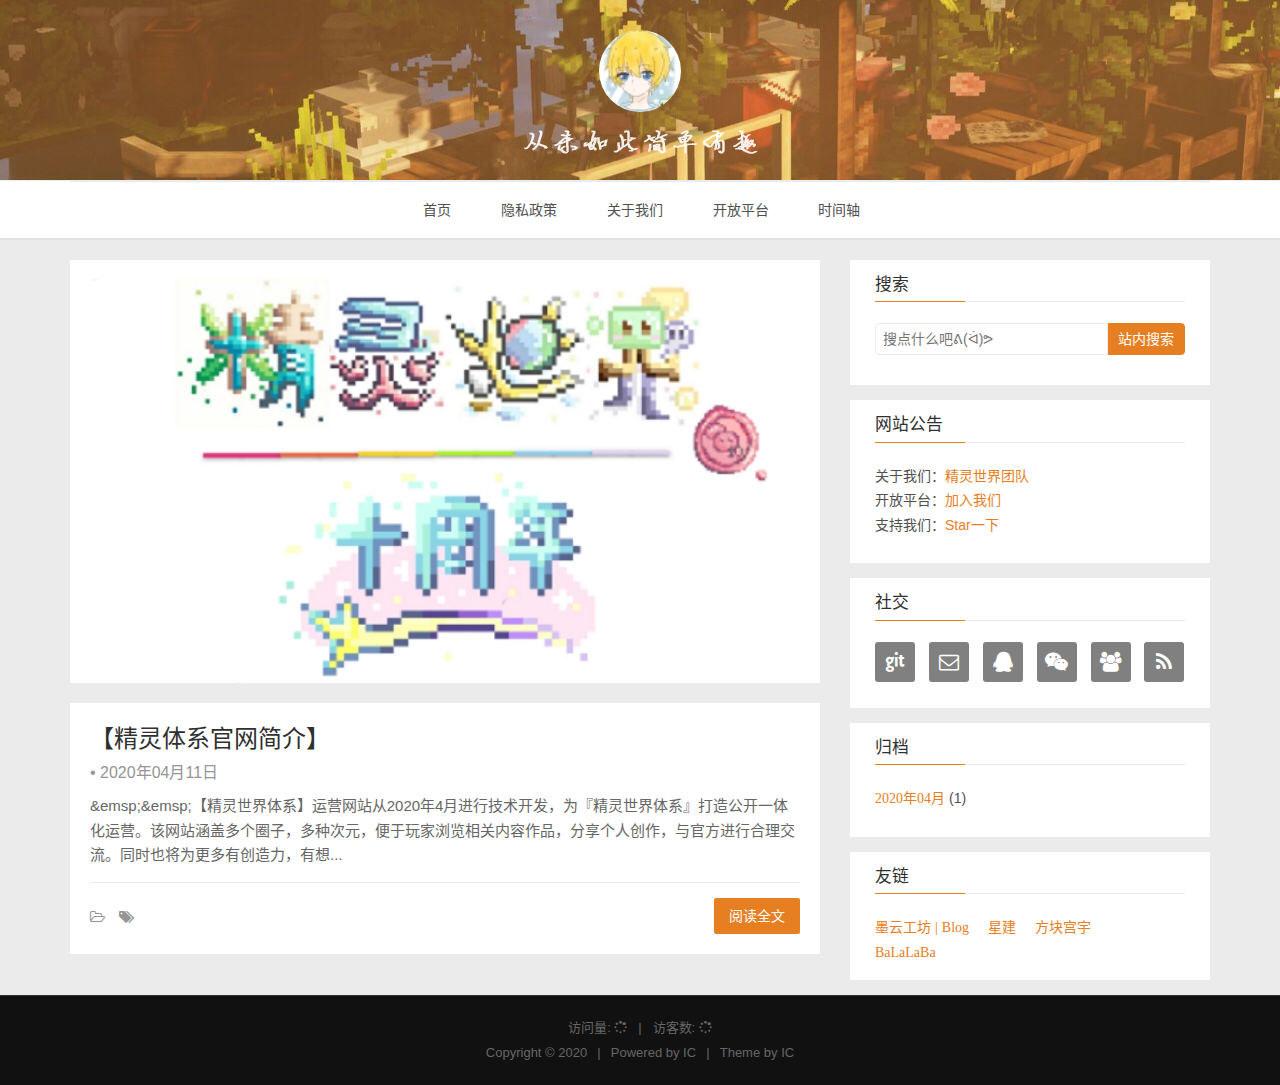
<file: index.html>
<!DOCTYPE HTML>
<html lang="zh-CN">

<head>
    <!--Setting-->
    <meta charset="UTF-8">
    <meta name="viewport" content="width=device-width, user-scalable=no, initial-scale=1.0, maximum-scale=1.0, minimum-scale=1.0">
    <meta http-equiv="X-UA-Compatible" content="IE=Edge,chrome=1">
    <meta http-equiv="Cache-Control" content="no-siteapp">
    <meta http-equiv="Cache-Control" content="no-transform">
    <meta name="renderer" content="webkit|ie-comp|ie-stand">
    <meta name="apple-mobile-web-app-capable" content="精灵世界体系">
    <meta name="apple-mobile-web-app-status-bar-style" content="black">
    <meta name="format-detection" content="telephone=no,email=no,adress=no">
    <meta name="browsermode" content="application">
    <meta name="screen-orientation" content="portrait">
    <meta name="theme-version" content="1.2.3">
    <meta name="root" content="/">
    <link rel="dns-prefetch" href="https://jlsjlan.github.io">
    <!--SEO-->

<meta name="keywords" content="" />


<meta name="description" content="" />


<meta name="robots" content="all" />
<meta name="google" content="all" />
<meta name="googlebot" content="all" />
<meta name="verify" content="all" />
    <!--Title-->

<title>
    
    精灵世界体系
</title>

<link rel="alternate" href="/atom.xml" title="精灵世界体系" type="application/atom+xml">


<link rel="icon" href="/img/favicon.ico">

    


<link rel="stylesheet" href="/css/bootstrap.min.css?rev=3.3.7.css">
<link rel="stylesheet" href="/css/font-awesome.min.css?rev=4.7.0.css">
<link rel="stylesheet" href="/css/style.css?rev=@@hash.css">

    
<div class="hide">
    <script type="text/javascript">
    var cnzz_protocol = (("https:" == document.location.protocol) ? " https://" : " http://");
    document.write(unescape("%3Cspan class='cnzz_stat_icon_1263868967 hide' %3E%3Cscript%20src%3D%22https%3A%2F%2Fs95.cnzz.com%2Fz_stat.php%3Fweb_id%3D1272564536%22%3E%3C%2Fscript%3E%3C/span%3E%3Cscript src='" + cnzz_protocol + "s19.cnzz.com/z_stat.php%3Fid%3D1263868967%26show%3Dpic1' type='text/javascript'%3E%3C/script%3E"));
    </script>
</div>




    

<meta name="generator" content="Hexo 4.2.0"></head>
<!--[if lte IE 8]>
<style>
    html{ font-size: 1em }
</style>
<![endif]-->
<!--[if lte IE 9]>
<div style="ie">你使用的浏览器版本过低，为了你更好的阅读体验，请更新浏览器的版本或者使用其他现代浏览器，比如Chrome、Firefox、Safari等。</div>
<![endif]-->
<body>
    <header class="main-header"  style="background-image:url(
    https://jlsjlan.github.io/img/bannera.jpg)"
     >
    <div class="main-header-box">
        <a class="header-avatar" href="/" title='ELFLAND'>
            <img src="/img/avatar.jpg" alt="logo头像" class="img-responsive center-block">
        </a>
        <div class="branding">
            <!--<h2 class="text-hide">Snippet主题,从未如此简单有趣</h2>-->
            
            <img src="/img/branding.png" alt="IC 主题" class="img-responsive center-block">
            
        </div>
    </div>
</header>
    <nav class="main-navigation">
    <div class="container">
        <div class="row">
            <div class="col-sm-12">
                <div class="navbar-header"><span class="nav-toggle-button collapsed pull-right" data-toggle="collapse" data-target="#main-menu" id="mnav">
                        <span class="sr-only"></span>
                        <i class="fa fa-bars"></i>
                    </span>
                    <a class="navbar-brand" href="https://jlsjlan.github.io">
                        精灵世界体系</a>
                </div>
                <div class="collapse navbar-collapse" id="main-menu">
                    <ul class="menu">
                        
                        <li role="presentation" class="text-center">
                            <a href="/"><i class="fa "></i>
                                首页</a>
                        </li>
                        
                        <li role="presentation" class="text-center">
                            <a href="/privacy/"><i class="fa "></i>
                                隐私政策</a>
                        </li>
                        
                        <li role="presentation" class="text-center">
                            <a href="/about/"><i class="fa "></i>
                                关于我们</a>
                        </li>
                        
                        <li role="presentation" class="text-center">
                            <a href="/open/"><i class="fa "></i>
                                开放平台</a>
                        </li>
                        
                        <li role="presentation" class="text-center">
                            <a href="/archives/"><i class="fa "></i>
                                时间轴</a>
                        </li>
                        
                    </ul>
                </div>
            </div>
        </div>
    </div>
</nav>
    <section class="content-wrap">
        <div class="container">
            <div class="row">
                <main class="col-md-8 main-content ">
                    
<div class="carousel">
    <a href="" target="_blank">
        <img src="/./img/head.jpg" alt="">
    </a>
</div>




<article class="post">
    
    <div class="post-content">
        <div class="post-head home-post-head">
            <h1 class="post-title">
                <a href="/2020/04/11/%E5%85%AC%E5%91%8A/">
                    【精灵体系官网简介】</a>
            </h1>
            <div class="post-meta"> &bull;
                <time class="post-date" datetime="" title="">
                    2020年04月11日
                </time>
            </div>
        </div>
        <p class="brief">
            
            &amp;emsp;&amp;emsp;【精灵世界体系】运营网站从2020年4月进行技术开发，为『精灵世界体系』打造公开一体化运营。该网站涵盖多个圈子，多种次元，便于玩家浏览相关内容作品，分享个人创作，与官方进行合理交流。同时也将为更多有创造力，有想...
            
        </p>
    </div>
    
    <footer class="post-footer clearfix">
        <div class="pull-left tag-list">
            <div class="post-meta">
    
    <span class="categories-meta fa-wrap">
        <i class="fa fa-folder-open-o"></i>
        
    </span>
    
    
    <span class="fa-wrap">
        <i class="fa fa-tags"></i>
        <span class="tags-meta">
            
        </span>
    </span>
    
    
</div>
        </div>
        <div class="post-permalink">
            <a href="/2020/04/11/%E5%85%AC%E5%91%8A/" class="btn btn-default">
                阅读全文</a>
        </div>
    </footer>
    
</article>



                </main>
                
                    
<aside class="col-md-4 sidebar">
    
    
<div class="widget">
    <h3 class="title">
        搜索
    </h3>
    <div id="search-form">
        <div id="result-mask" class="hide"></div>
        <div class="search-area">
            
            <input id="search-key" type="search" autocomplete="off" placeholder="搜点什么吧ᕕ(ᐛ)ᕗ">
            <button type="button" class="search-form-submit" id="search-local">
                站内搜索</button>
            
            
        </div>
        <div id="result-wrap" class="hide">
            <div id="search-result"></div>
        </div>
        <div class="hide">
            <template id="search-tpl">
                <div class="item">
                    <a href="/{path}" title="{title}">
                        <div class="title">{title}</div>
                        <div class="content">{content}</div>
                    </a>
                </div>
            </template>
        </div>
    </div>
</div>

    
    
<div class="widget">
    <h3 class="title">
        网站公告
    </h3>
    <div class="notification">
        <p>
    关于我们：<a href="https://jlsjlan.github.io/about/" title="Fork me(滑稽)" target="_blank">精灵世界团队</a> <br/>
    开放平台：<a href="https://jlsjlan.github.io/open/" title="" target="_blank">加入我们</a> <br/>
    支持我们：<a href="https://github.com/icstud/icstud.github.io" target="_blank" rel="noopener">Star一下</a>
</p>
    </div>
</div>

    
    
<div class="widget">
    <h3 class="title">
        社交
    </h3>
    <div class="content social">
        
        <a href="//github.com/jlsjlan" rel="external nofollow" title="Github" target="_blank">
            <i class="git fa fa-git"></i>
        </a>
        
        <a href="//mail.163.com/" rel="external nofollow" title="邮箱" target="_blank">
            <i class="envelope-o fa fa-envelope-o"></i>
        </a>
        
        <a href="//jq.qq.com/?_wv=1027&k=5VMThuS" rel="external nofollow" title="联系QQ" target="_blank">
            <i class="qq fa fa-qq"></i>
        </a>
        
        <a href="/" rel="external nofollow" title="微信" target="_blank">
            <i class="weixin fa fa-weixin"></i>
        </a>
        
        <a href="//jq.qq.com/?_wv=1027&k=5VMThuS" rel="external nofollow" title="QQ群" target="_blank">
            <i class="users fa fa-users"></i>
        </a>
        
        <a href="/atom.xml" rel="external nofollow" title="RSS" target="_blank">
            <i class="feed fa fa-feed"></i>
        </a>
        
    </div>
</div>

    
    
    
    
<div class="widget">
    <h3 class="title">
        归档
    </h3>
    <ul class="archive-list"><li class="archive-list-item"><a class="archive-list-link" href="/archives/2020/04/"><i class="fa" aria-hidden="true">2020年04月</i></a><span class="archive-list-count">1</span></li></ul>
</div>

    
    
    
    
<div class="widget">
    <h3 class="title">
        友链
    </h3>
    <div class="content friends-link">
        
        <a href="https://icstud.github.io/" class="fa" target="_blank">
            墨云工坊 | Blog</a>
        
        <a href="https://gu16516144-1.m.icoc.bz/" class="fa" target="_blank">
            星建</a>
        
        <a href="https://www.fkgymc.com/" class="fa" target="_blank">
            方块宫宇</a>
        
        <a href="https://www.balalaba.net/" class="fa" target="_blank">
            BaLaLaBa</a>
        
    </div>
</div>

    
</aside>

                
            </div>
        </div>
    </section>
    <footer class="main-footer">
    <div class="container">
        <div class="row">
        </div>
    </div>
</footer>
<a id="back-to-top" class="icon-btn hide">
    <i class="fa fa-chevron-up"></i>
</a>
    <div class="copyright">
    <div class="container">
        <div class="row">
            <div class="col-sm-12">
                <div class="busuanzi">
    
    访问量:
    <strong id="busuanzi_value_site_pv">
        <i class="fa fa-spinner fa-spin"></i>
    </strong>
    &nbsp; | &nbsp;
    访客数:
    <strong id="busuanzi_value_site_uv">
        <i class="fa fa-spinner fa-spin"></i>
    </strong>
    
</div>
            </div>
            <div class="col-sm-12">
                <span>Copyright &copy;
                    2020
                    
                </span> |
                <span>
                    Powered by <a href="//icstud.github.io" class="copyright-links" target="_blank" rel="nofollow">IC</a>
                </span> |
                <span>
                    Theme by <a href="//icstud.github.io" class="copyright-links" target="_blank" rel="nofollow">IC</a>
                </span>
            </div>
        </div>
    </div>
</div>


<script src="/js/search.js?rev=@@hash.js"></script>




<script async src="//busuanzi.ibruce.info/busuanzi/2.3/busuanzi.pure.mini.js"></script>


<script src="/js/app.js?rev=@@hash.js"></script>

</body>
</html>
</file>
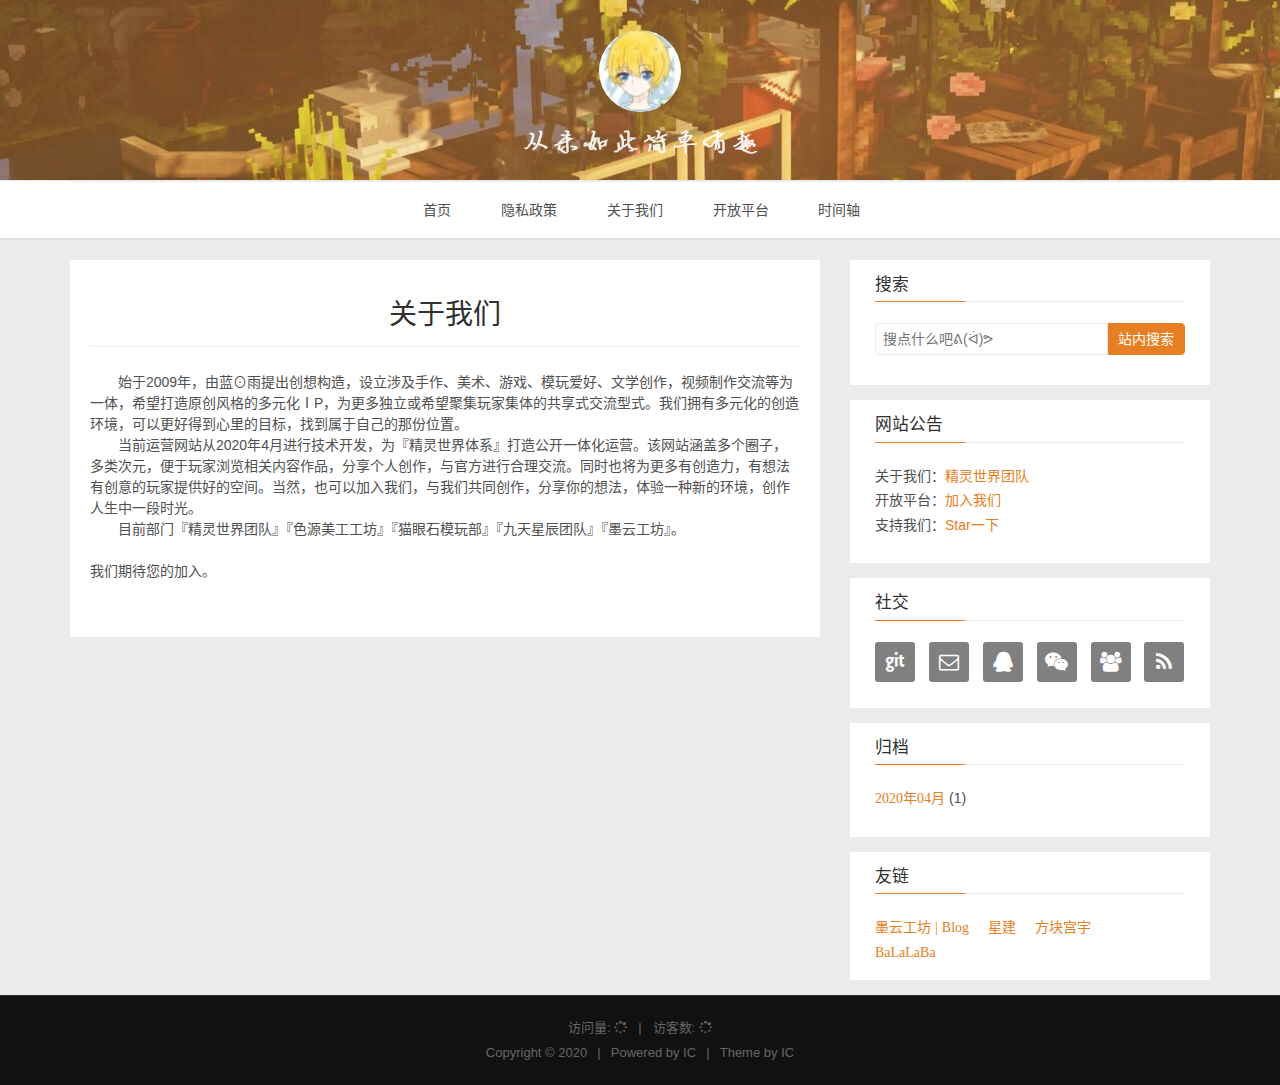
<file: about/index.html>
<!DOCTYPE HTML>
<html lang="zh-CN">

<head>
    <!--Setting-->
    <meta charset="UTF-8">
    <meta name="viewport" content="width=device-width, user-scalable=no, initial-scale=1.0, maximum-scale=1.0, minimum-scale=1.0">
    <meta http-equiv="X-UA-Compatible" content="IE=Edge,chrome=1">
    <meta http-equiv="Cache-Control" content="no-siteapp">
    <meta http-equiv="Cache-Control" content="no-transform">
    <meta name="renderer" content="webkit|ie-comp|ie-stand">
    <meta name="apple-mobile-web-app-capable" content="精灵世界体系">
    <meta name="apple-mobile-web-app-status-bar-style" content="black">
    <meta name="format-detection" content="telephone=no,email=no,adress=no">
    <meta name="browsermode" content="application">
    <meta name="screen-orientation" content="portrait">
    <meta name="theme-version" content="1.2.3">
    <meta name="root" content="/">
    <link rel="dns-prefetch" href="https://jlsjlan.github.io">
    <!--SEO-->

<meta name="keywords" content="" />


<meta name="description" content="&emsp;&emsp;始于2009年，由蓝⊙雨提出创想构造，设立涉及手作、美术、游戏、模玩爱好、文学创作，视频制作交流等为一体，希望打造原创风格的多元化ⅠP，为更多独立或希望聚集玩家集体的共享..." />


<meta name="robots" content="all" />
<meta name="google" content="all" />
<meta name="googlebot" content="all" />
<meta name="verify" content="all" />
    <!--Title-->

<title>
    
    关于我们 |
    
    精灵世界体系
</title>

<link rel="alternate" href="/atom.xml" title="精灵世界体系" type="application/atom+xml">


<link rel="icon" href="/img/favicon.ico">

    


<link rel="stylesheet" href="/css/bootstrap.min.css?rev=3.3.7.css">
<link rel="stylesheet" href="/css/font-awesome.min.css?rev=4.7.0.css">
<link rel="stylesheet" href="/css/style.css?rev=@@hash.css">

    
<div class="hide">
    <script type="text/javascript">
    var cnzz_protocol = (("https:" == document.location.protocol) ? " https://" : " http://");
    document.write(unescape("%3Cspan class='cnzz_stat_icon_1263868967 hide' %3E%3Cscript%20src%3D%22https%3A%2F%2Fs95.cnzz.com%2Fz_stat.php%3Fweb_id%3D1272564536%22%3E%3C%2Fscript%3E%3C/span%3E%3Cscript src='" + cnzz_protocol + "s19.cnzz.com/z_stat.php%3Fid%3D1263868967%26show%3Dpic1' type='text/javascript'%3E%3C/script%3E"));
    </script>
</div>




    

<meta name="generator" content="Hexo 4.2.0"></head>
<!--[if lte IE 8]>
<style>
    html{ font-size: 1em }
</style>
<![endif]-->
<!--[if lte IE 9]>
<div style="ie">你使用的浏览器版本过低，为了你更好的阅读体验，请更新浏览器的版本或者使用其他现代浏览器，比如Chrome、Firefox、Safari等。</div>
<![endif]-->
<body>
    <header class="main-header"  style="background-image:url(
    https://jlsjlan.github.io/img/bannera.jpg)"
     >
    <div class="main-header-box">
        <a class="header-avatar" href="/" title='ELFLAND'>
            <img src="/img/avatar.jpg" alt="logo头像" class="img-responsive center-block">
        </a>
        <div class="branding">
            <!--<h2 class="text-hide">Snippet主题,从未如此简单有趣</h2>-->
            
            <img src="/img/branding.png" alt="IC 主题" class="img-responsive center-block">
            
        </div>
    </div>
</header>
    <nav class="main-navigation">
    <div class="container">
        <div class="row">
            <div class="col-sm-12">
                <div class="navbar-header"><span class="nav-toggle-button collapsed pull-right" data-toggle="collapse" data-target="#main-menu" id="mnav">
                        <span class="sr-only"></span>
                        <i class="fa fa-bars"></i>
                    </span>
                    <a class="navbar-brand" href="https://jlsjlan.github.io">
                        精灵世界体系</a>
                </div>
                <div class="collapse navbar-collapse" id="main-menu">
                    <ul class="menu">
                        
                        <li role="presentation" class="text-center">
                            <a href="/"><i class="fa "></i>
                                首页</a>
                        </li>
                        
                        <li role="presentation" class="text-center">
                            <a href="/privacy/"><i class="fa "></i>
                                隐私政策</a>
                        </li>
                        
                        <li role="presentation" class="text-center">
                            <a href="/about/"><i class="fa "></i>
                                关于我们</a>
                        </li>
                        
                        <li role="presentation" class="text-center">
                            <a href="/open/"><i class="fa "></i>
                                开放平台</a>
                        </li>
                        
                        <li role="presentation" class="text-center">
                            <a href="/archives/"><i class="fa "></i>
                                时间轴</a>
                        </li>
                        
                    </ul>
                </div>
            </div>
        </div>
    </div>
</nav>
    <section class="content-wrap">
        <div class="container">
            <div class="row">
                <main class="col-md-8 main-content ">
                    <div>
    
    <article class="post">
    <h1 class="post-head">
        关于我们
    </h1>
    <div class="post-body">
        <p>&emsp;&emsp;始于2009年，由蓝⊙雨提出创想构造，设立涉及手作、美术、游戏、模玩爱好、文学创作，视频制作交流等为一体，希望打造原创风格的多元化ⅠP，为更多独立或希望聚集玩家集体的共享式交流型式。我们拥有多元化的创造环境，可以更好得到心里的目标，找到属于自己的那份位置。</br>&emsp;&emsp;当前运营网站从2020年4月进行技术开发，为『精灵世界体系』打造公开一体化运营。该网站涵盖多个圈子，多类次元，便于玩家浏览相关内容作品，分享个人创作，与官方进行合理交流。同时也将为更多有创造力，有想法有创意的玩家提供好的空间。当然，也可以加入我们，与我们共同创作，分享你的想法，体验一种新的环境，创作人生中一段时光。</br>&emsp;&emsp;目前部门『精灵世界团队』『色源美工工坊』『猫眼石模玩部』『九天星辰团队』『墨云工坊』。</br></br>我们期待您的加入。</p>

    </div>
</article>
    
</div>
                </main>
                
                    
<aside class="col-md-4 sidebar">
    
    
<div class="widget">
    <h3 class="title">
        搜索
    </h3>
    <div id="search-form">
        <div id="result-mask" class="hide"></div>
        <div class="search-area">
            
            <input id="search-key" type="search" autocomplete="off" placeholder="搜点什么吧ᕕ(ᐛ)ᕗ">
            <button type="button" class="search-form-submit" id="search-local">
                站内搜索</button>
            
            
        </div>
        <div id="result-wrap" class="hide">
            <div id="search-result"></div>
        </div>
        <div class="hide">
            <template id="search-tpl">
                <div class="item">
                    <a href="/{path}" title="{title}">
                        <div class="title">{title}</div>
                        <div class="content">{content}</div>
                    </a>
                </div>
            </template>
        </div>
    </div>
</div>

    
    
<div class="widget">
    <h3 class="title">
        网站公告
    </h3>
    <div class="notification">
        <p>
    关于我们：<a href="https://jlsjlan.github.io/about/" title="Fork me(滑稽)" target="_blank">精灵世界团队</a> <br/>
    开放平台：<a href="https://jlsjlan.github.io/open/" title="" target="_blank">加入我们</a> <br/>
    支持我们：<a href="https://github.com/icstud/icstud.github.io" target="_blank" rel="noopener">Star一下</a>
</p>
    </div>
</div>

    
    
<div class="widget">
    <h3 class="title">
        社交
    </h3>
    <div class="content social">
        
        <a href="//github.com/jlsjlan" rel="external nofollow" title="Github" target="_blank">
            <i class="git fa fa-git"></i>
        </a>
        
        <a href="//mail.163.com/" rel="external nofollow" title="邮箱" target="_blank">
            <i class="envelope-o fa fa-envelope-o"></i>
        </a>
        
        <a href="//jq.qq.com/?_wv=1027&k=5VMThuS" rel="external nofollow" title="联系QQ" target="_blank">
            <i class="qq fa fa-qq"></i>
        </a>
        
        <a href="/" rel="external nofollow" title="微信" target="_blank">
            <i class="weixin fa fa-weixin"></i>
        </a>
        
        <a href="//jq.qq.com/?_wv=1027&k=5VMThuS" rel="external nofollow" title="QQ群" target="_blank">
            <i class="users fa fa-users"></i>
        </a>
        
        <a href="/atom.xml" rel="external nofollow" title="RSS" target="_blank">
            <i class="feed fa fa-feed"></i>
        </a>
        
    </div>
</div>

    
    
    
    
<div class="widget">
    <h3 class="title">
        归档
    </h3>
    <ul class="archive-list"><li class="archive-list-item"><a class="archive-list-link" href="/archives/2020/04/"><i class="fa" aria-hidden="true">2020年04月</i></a><span class="archive-list-count">1</span></li></ul>
</div>

    
    
    
    
<div class="widget">
    <h3 class="title">
        友链
    </h3>
    <div class="content friends-link">
        
        <a href="https://icstud.github.io/" class="fa" target="_blank">
            墨云工坊 | Blog</a>
        
        <a href="https://gu16516144-1.m.icoc.bz/" class="fa" target="_blank">
            星建</a>
        
        <a href="https://www.fkgymc.com/" class="fa" target="_blank">
            方块宫宇</a>
        
        <a href="https://www.balalaba.net/" class="fa" target="_blank">
            BaLaLaBa</a>
        
    </div>
</div>

    
</aside>

                
            </div>
        </div>
    </section>
    <footer class="main-footer">
    <div class="container">
        <div class="row">
        </div>
    </div>
</footer>
<a id="back-to-top" class="icon-btn hide">
    <i class="fa fa-chevron-up"></i>
</a>
    <div class="copyright">
    <div class="container">
        <div class="row">
            <div class="col-sm-12">
                <div class="busuanzi">
    
    访问量:
    <strong id="busuanzi_value_site_pv">
        <i class="fa fa-spinner fa-spin"></i>
    </strong>
    &nbsp; | &nbsp;
    访客数:
    <strong id="busuanzi_value_site_uv">
        <i class="fa fa-spinner fa-spin"></i>
    </strong>
    
</div>
            </div>
            <div class="col-sm-12">
                <span>Copyright &copy;
                    2020
                    
                </span> |
                <span>
                    Powered by <a href="//icstud.github.io" class="copyright-links" target="_blank" rel="nofollow">IC</a>
                </span> |
                <span>
                    Theme by <a href="//icstud.github.io" class="copyright-links" target="_blank" rel="nofollow">IC</a>
                </span>
            </div>
        </div>
    </div>
</div>


<script src="/js/search.js?rev=@@hash.js"></script>




<script async src="//busuanzi.ibruce.info/busuanzi/2.3/busuanzi.pure.mini.js"></script>


<script src="/js/app.js?rev=@@hash.js"></script>

</body>
</html>
</file>
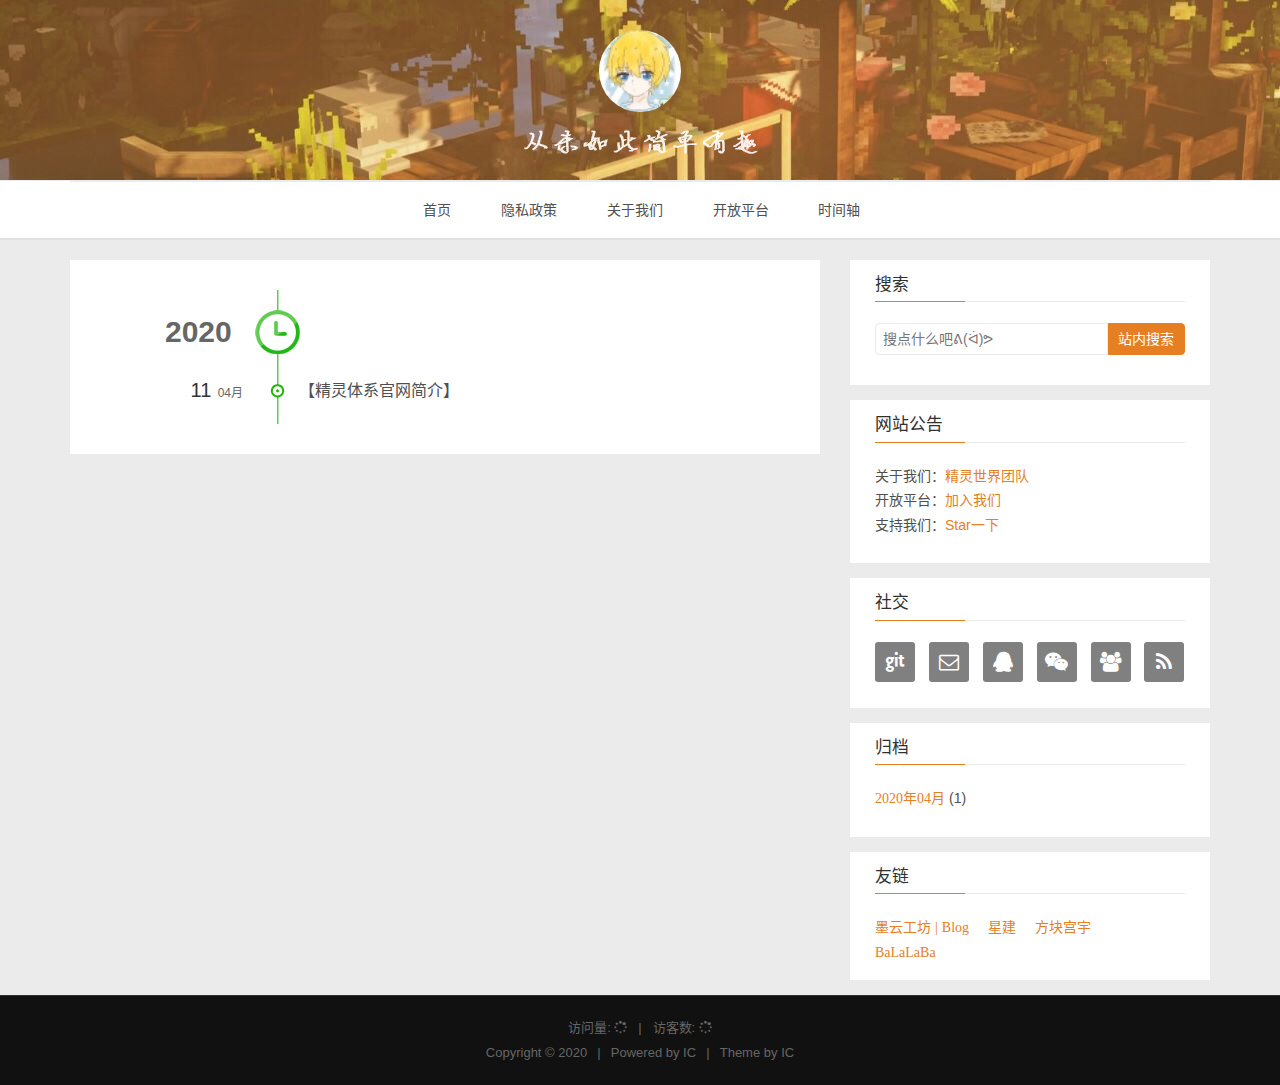
<file: archives/index.html>
<!DOCTYPE HTML>
<html lang="zh-CN">

<head>
    <!--Setting-->
    <meta charset="UTF-8">
    <meta name="viewport" content="width=device-width, user-scalable=no, initial-scale=1.0, maximum-scale=1.0, minimum-scale=1.0">
    <meta http-equiv="X-UA-Compatible" content="IE=Edge,chrome=1">
    <meta http-equiv="Cache-Control" content="no-siteapp">
    <meta http-equiv="Cache-Control" content="no-transform">
    <meta name="renderer" content="webkit|ie-comp|ie-stand">
    <meta name="apple-mobile-web-app-capable" content="精灵世界体系">
    <meta name="apple-mobile-web-app-status-bar-style" content="black">
    <meta name="format-detection" content="telephone=no,email=no,adress=no">
    <meta name="browsermode" content="application">
    <meta name="screen-orientation" content="portrait">
    <meta name="theme-version" content="1.2.3">
    <meta name="root" content="/">
    <link rel="dns-prefetch" href="https://jlsjlan.github.io">
    <!--SEO-->

<meta name="keywords" content="" />


<meta name="description" content="" />


<meta name="robots" content="all" />
<meta name="google" content="all" />
<meta name="googlebot" content="all" />
<meta name="verify" content="all" />
    <!--Title-->

<title>
    
    归档 |
    
    精灵世界体系
</title>

<link rel="alternate" href="/atom.xml" title="精灵世界体系" type="application/atom+xml">


<link rel="icon" href="/img/favicon.ico">

    


<link rel="stylesheet" href="/css/bootstrap.min.css?rev=3.3.7.css">
<link rel="stylesheet" href="/css/font-awesome.min.css?rev=4.7.0.css">
<link rel="stylesheet" href="/css/style.css?rev=@@hash.css">

    
<div class="hide">
    <script type="text/javascript">
    var cnzz_protocol = (("https:" == document.location.protocol) ? " https://" : " http://");
    document.write(unescape("%3Cspan class='cnzz_stat_icon_1263868967 hide' %3E%3Cscript%20src%3D%22https%3A%2F%2Fs95.cnzz.com%2Fz_stat.php%3Fweb_id%3D1272564536%22%3E%3C%2Fscript%3E%3C/span%3E%3Cscript src='" + cnzz_protocol + "s19.cnzz.com/z_stat.php%3Fid%3D1263868967%26show%3Dpic1' type='text/javascript'%3E%3C/script%3E"));
    </script>
</div>




    

<meta name="generator" content="Hexo 4.2.0"></head>
<!--[if lte IE 8]>
<style>
    html{ font-size: 1em }
</style>
<![endif]-->
<!--[if lte IE 9]>
<div style="ie">你使用的浏览器版本过低，为了你更好的阅读体验，请更新浏览器的版本或者使用其他现代浏览器，比如Chrome、Firefox、Safari等。</div>
<![endif]-->
<body>
    <header class="main-header"  style="background-image:url(
    https://jlsjlan.github.io/img/bannera.jpg)"
     >
    <div class="main-header-box">
        <a class="header-avatar" href="/" title='ELFLAND'>
            <img src="/img/avatar.jpg" alt="logo头像" class="img-responsive center-block">
        </a>
        <div class="branding">
            <!--<h2 class="text-hide">Snippet主题,从未如此简单有趣</h2>-->
            
            <img src="/img/branding.png" alt="IC 主题" class="img-responsive center-block">
            
        </div>
    </div>
</header>
    <nav class="main-navigation">
    <div class="container">
        <div class="row">
            <div class="col-sm-12">
                <div class="navbar-header"><span class="nav-toggle-button collapsed pull-right" data-toggle="collapse" data-target="#main-menu" id="mnav">
                        <span class="sr-only"></span>
                        <i class="fa fa-bars"></i>
                    </span>
                    <a class="navbar-brand" href="https://jlsjlan.github.io">
                        精灵世界体系</a>
                </div>
                <div class="collapse navbar-collapse" id="main-menu">
                    <ul class="menu">
                        
                        <li role="presentation" class="text-center">
                            <a href="/"><i class="fa "></i>
                                首页</a>
                        </li>
                        
                        <li role="presentation" class="text-center">
                            <a href="/privacy/"><i class="fa "></i>
                                隐私政策</a>
                        </li>
                        
                        <li role="presentation" class="text-center">
                            <a href="/about/"><i class="fa "></i>
                                关于我们</a>
                        </li>
                        
                        <li role="presentation" class="text-center">
                            <a href="/open/"><i class="fa "></i>
                                开放平台</a>
                        </li>
                        
                        <li role="presentation" class="text-center">
                            <a href="/archives/"><i class="fa "></i>
                                时间轴</a>
                        </li>
                        
                    </ul>
                </div>
            </div>
        </div>
    </div>
</nav>
    <section class="content-wrap">
        <div class="container">
            <div class="row">
                <main class="col-md-8 main-content ">
                    <div id="main">
    <div class="timebox">
        <div class="timeline">
            <ul>
                
                
                
                
                
                
                <h2>
                    2020
                </h2>
                
                
                <li>
                    
                    <h3>
                        11<span>
                            04月</span>
                    </h3>
                    <a href="/2020/04/11/%E5%85%AC%E5%91%8A/" title="【精灵体系官网简介】" target="_blank">
                        【精灵体系官网简介】</a>
                </li>
                
                
            </ul>
        </div>
    </div>
</div>
                </main>
                
                    
<aside class="col-md-4 sidebar">
    
    
<div class="widget">
    <h3 class="title">
        搜索
    </h3>
    <div id="search-form">
        <div id="result-mask" class="hide"></div>
        <div class="search-area">
            
            <input id="search-key" type="search" autocomplete="off" placeholder="搜点什么吧ᕕ(ᐛ)ᕗ">
            <button type="button" class="search-form-submit" id="search-local">
                站内搜索</button>
            
            
        </div>
        <div id="result-wrap" class="hide">
            <div id="search-result"></div>
        </div>
        <div class="hide">
            <template id="search-tpl">
                <div class="item">
                    <a href="/{path}" title="{title}">
                        <div class="title">{title}</div>
                        <div class="content">{content}</div>
                    </a>
                </div>
            </template>
        </div>
    </div>
</div>

    
    
<div class="widget">
    <h3 class="title">
        网站公告
    </h3>
    <div class="notification">
        <p>
    关于我们：<a href="https://jlsjlan.github.io/about/" title="Fork me(滑稽)" target="_blank">精灵世界团队</a> <br/>
    开放平台：<a href="https://jlsjlan.github.io/open/" title="" target="_blank">加入我们</a> <br/>
    支持我们：<a href="https://github.com/icstud/icstud.github.io" target="_blank" rel="noopener">Star一下</a>
</p>
    </div>
</div>

    
    
<div class="widget">
    <h3 class="title">
        社交
    </h3>
    <div class="content social">
        
        <a href="//github.com/jlsjlan" rel="external nofollow" title="Github" target="_blank">
            <i class="git fa fa-git"></i>
        </a>
        
        <a href="//mail.163.com/" rel="external nofollow" title="邮箱" target="_blank">
            <i class="envelope-o fa fa-envelope-o"></i>
        </a>
        
        <a href="//jq.qq.com/?_wv=1027&k=5VMThuS" rel="external nofollow" title="联系QQ" target="_blank">
            <i class="qq fa fa-qq"></i>
        </a>
        
        <a href="/" rel="external nofollow" title="微信" target="_blank">
            <i class="weixin fa fa-weixin"></i>
        </a>
        
        <a href="//jq.qq.com/?_wv=1027&k=5VMThuS" rel="external nofollow" title="QQ群" target="_blank">
            <i class="users fa fa-users"></i>
        </a>
        
        <a href="/atom.xml" rel="external nofollow" title="RSS" target="_blank">
            <i class="feed fa fa-feed"></i>
        </a>
        
    </div>
</div>

    
    
    
    
<div class="widget">
    <h3 class="title">
        归档
    </h3>
    <ul class="archive-list"><li class="archive-list-item"><a class="archive-list-link" href="/archives/2020/04/"><i class="fa" aria-hidden="true">2020年04月</i></a><span class="archive-list-count">1</span></li></ul>
</div>

    
    
    
    
<div class="widget">
    <h3 class="title">
        友链
    </h3>
    <div class="content friends-link">
        
        <a href="https://icstud.github.io/" class="fa" target="_blank">
            墨云工坊 | Blog</a>
        
        <a href="https://gu16516144-1.m.icoc.bz/" class="fa" target="_blank">
            星建</a>
        
        <a href="https://www.fkgymc.com/" class="fa" target="_blank">
            方块宫宇</a>
        
        <a href="https://www.balalaba.net/" class="fa" target="_blank">
            BaLaLaBa</a>
        
    </div>
</div>

    
</aside>

                
            </div>
        </div>
    </section>
    <footer class="main-footer">
    <div class="container">
        <div class="row">
        </div>
    </div>
</footer>
<a id="back-to-top" class="icon-btn hide">
    <i class="fa fa-chevron-up"></i>
</a>
    <div class="copyright">
    <div class="container">
        <div class="row">
            <div class="col-sm-12">
                <div class="busuanzi">
    
    访问量:
    <strong id="busuanzi_value_site_pv">
        <i class="fa fa-spinner fa-spin"></i>
    </strong>
    &nbsp; | &nbsp;
    访客数:
    <strong id="busuanzi_value_site_uv">
        <i class="fa fa-spinner fa-spin"></i>
    </strong>
    
</div>
            </div>
            <div class="col-sm-12">
                <span>Copyright &copy;
                    2020
                    
                </span> |
                <span>
                    Powered by <a href="//icstud.github.io" class="copyright-links" target="_blank" rel="nofollow">IC</a>
                </span> |
                <span>
                    Theme by <a href="//icstud.github.io" class="copyright-links" target="_blank" rel="nofollow">IC</a>
                </span>
            </div>
        </div>
    </div>
</div>


<script src="/js/search.js?rev=@@hash.js"></script>




<script async src="//busuanzi.ibruce.info/busuanzi/2.3/busuanzi.pure.mini.js"></script>


<script src="/js/app.js?rev=@@hash.js"></script>

</body>
</html>
</file>
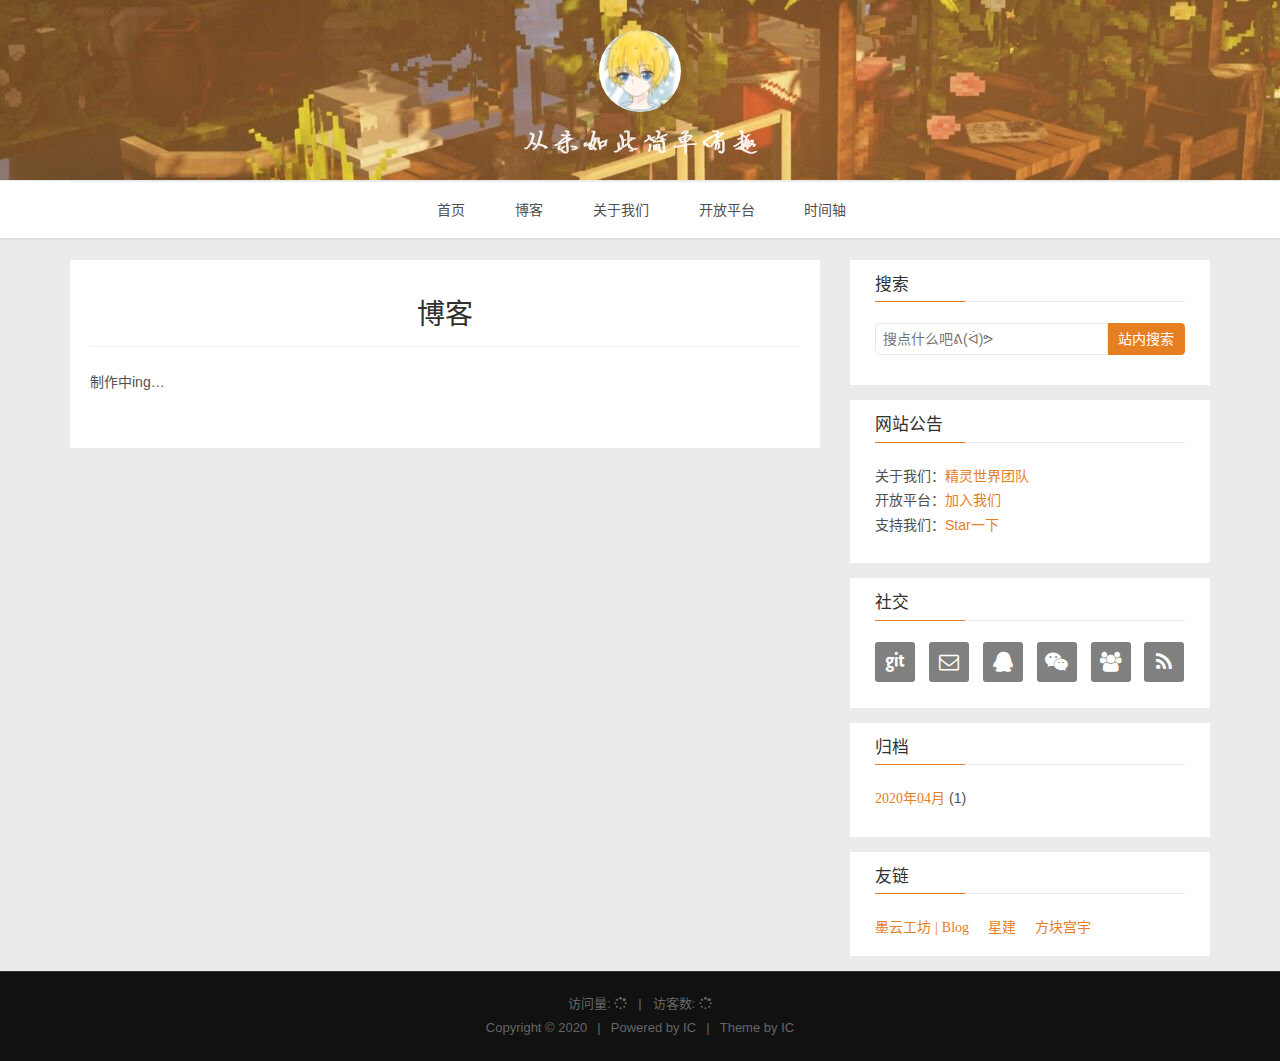
<file: blog/index.html>
<!DOCTYPE HTML>
<html lang="zh-CN">

<head>
    <!--Setting-->
    <meta charset="UTF-8">
    <meta name="viewport" content="width=device-width, user-scalable=no, initial-scale=1.0, maximum-scale=1.0, minimum-scale=1.0">
    <meta http-equiv="X-UA-Compatible" content="IE=Edge,chrome=1">
    <meta http-equiv="Cache-Control" content="no-siteapp">
    <meta http-equiv="Cache-Control" content="no-transform">
    <meta name="renderer" content="webkit|ie-comp|ie-stand">
    <meta name="apple-mobile-web-app-capable" content="精灵世界体系">
    <meta name="apple-mobile-web-app-status-bar-style" content="black">
    <meta name="format-detection" content="telephone=no,email=no,adress=no">
    <meta name="browsermode" content="application">
    <meta name="screen-orientation" content="portrait">
    <meta name="theme-version" content="1.2.3">
    <meta name="root" content="/">
    <link rel="dns-prefetch" href="https://jlsjlan.github.io">
    <!--SEO-->

<meta name="keywords" content="" />


<meta name="description" content="制作中ing…
" />


<meta name="robots" content="all" />
<meta name="google" content="all" />
<meta name="googlebot" content="all" />
<meta name="verify" content="all" />
    <!--Title-->

<title>
    
    博客 |
    
    精灵世界体系
</title>

<link rel="alternate" href="/atom.xml" title="精灵世界体系" type="application/atom+xml">


<link rel="icon" href="/img/favicon.ico">

    


<link rel="stylesheet" href="/css/bootstrap.min.css?rev=3.3.7.css">
<link rel="stylesheet" href="/css/font-awesome.min.css?rev=4.7.0.css">
<link rel="stylesheet" href="/css/style.css?rev=@@hash.css">

    
<div class="hide">
    <script type="text/javascript">
    var cnzz_protocol = (("https:" == document.location.protocol) ? " https://" : " http://");
    document.write(unescape("%3Cspan class='cnzz_stat_icon_1263868967 hide' %3E%3Cscript%20src%3D%22https%3A%2F%2Fs95.cnzz.com%2Fz_stat.php%3Fweb_id%3D1272564536%22%3E%3C%2Fscript%3E%3C/span%3E%3Cscript src='" + cnzz_protocol + "s19.cnzz.com/z_stat.php%3Fid%3D1263868967%26show%3Dpic1' type='text/javascript'%3E%3C/script%3E"));
    </script>
</div>




    

<meta name="generator" content="Hexo 4.2.0"></head>
<!--[if lte IE 8]>
<style>
    html{ font-size: 1em }
</style>
<![endif]-->
<!--[if lte IE 9]>
<div style="ie">你使用的浏览器版本过低，为了你更好的阅读体验，请更新浏览器的版本或者使用其他现代浏览器，比如Chrome、Firefox、Safari等。</div>
<![endif]-->
<body>
    <header class="main-header"  style="background-image:url(
    https://jlsjlan.github.io/img/bannera.jpg)"
     >
    <div class="main-header-box">
        <a class="header-avatar" href="/" title='ELFLAND'>
            <img src="/img/avatar.jpg" alt="logo头像" class="img-responsive center-block">
        </a>
        <div class="branding">
            <!--<h2 class="text-hide">Snippet主题,从未如此简单有趣</h2>-->
            
            <img src="/img/branding.png" alt="IC 主题" class="img-responsive center-block">
            
        </div>
    </div>
</header>
    <nav class="main-navigation">
    <div class="container">
        <div class="row">
            <div class="col-sm-12">
                <div class="navbar-header"><span class="nav-toggle-button collapsed pull-right" data-toggle="collapse" data-target="#main-menu" id="mnav">
                        <span class="sr-only"></span>
                        <i class="fa fa-bars"></i>
                    </span>
                    <a class="navbar-brand" href="https://jlsjlan.github.io">
                        精灵世界体系</a>
                </div>
                <div class="collapse navbar-collapse" id="main-menu">
                    <ul class="menu">
                        
                        <li role="presentation" class="text-center">
                            <a href="/"><i class="fa "></i>
                                首页</a>
                        </li>
                        
                        <li role="presentation" class="text-center">
                            <a href="/blog/"><i class="fa "></i>
                                博客</a>
                        </li>
                        
                        <li role="presentation" class="text-center">
                            <a href="/about/"><i class="fa "></i>
                                关于我们</a>
                        </li>
                        
                        <li role="presentation" class="text-center">
                            <a href="/open/"><i class="fa "></i>
                                开放平台</a>
                        </li>
                        
                        <li role="presentation" class="text-center">
                            <a href="/archives/"><i class="fa "></i>
                                时间轴</a>
                        </li>
                        
                    </ul>
                </div>
            </div>
        </div>
    </div>
</nav>
    <section class="content-wrap">
        <div class="container">
            <div class="row">
                <main class="col-md-8 main-content ">
                    <div>
    
    <article class="post">
    <h1 class="post-head">
        博客
    </h1>
    <div class="post-body">
        <p>制作中ing…</p>

    </div>
</article>
    
</div>
                </main>
                
                    
<aside class="col-md-4 sidebar">
    
    
<div class="widget">
    <h3 class="title">
        搜索
    </h3>
    <div id="search-form">
        <div id="result-mask" class="hide"></div>
        <div class="search-area">
            
            <input id="search-key" type="search" autocomplete="off" placeholder="搜点什么吧ᕕ(ᐛ)ᕗ">
            <button type="button" class="search-form-submit" id="search-local">
                站内搜索</button>
            
            
        </div>
        <div id="result-wrap" class="hide">
            <div id="search-result"></div>
        </div>
        <div class="hide">
            <template id="search-tpl">
                <div class="item">
                    <a href="/{path}" title="{title}">
                        <div class="title">{title}</div>
                        <div class="content">{content}</div>
                    </a>
                </div>
            </template>
        </div>
    </div>
</div>

    
    
<div class="widget">
    <h3 class="title">
        网站公告
    </h3>
    <div class="notification">
        <p>
    关于我们：<a href="https://jlsjlan.github.io/about/" title="Fork me(滑稽)" target="_blank">精灵世界团队</a> <br/>
    开放平台：<a href="https://jlsjlan.github.io/open/" title="" target="_blank">加入我们</a> <br/>
    支持我们：<a href="https://github.com/jlsjlan/jlsjlan.github.io.git" target="_blank" rel="noopener">Star一下</a>
</p>
    </div>
</div>

    
    
<div class="widget">
    <h3 class="title">
        社交
    </h3>
    <div class="content social">
        
        <a href="//github.com/jlsjlan" rel="external nofollow" title="Github" target="_blank">
            <i class="git fa fa-git"></i>
        </a>
        
        <a href="//mail.163.com/" rel="external nofollow" title="邮箱" target="_blank">
            <i class="envelope-o fa fa-envelope-o"></i>
        </a>
        
        <a href="//jq.qq.com/?_wv=1027&k=5VMThuS" rel="external nofollow" title="联系QQ" target="_blank">
            <i class="qq fa fa-qq"></i>
        </a>
        
        <a href="/" rel="external nofollow" title="微信" target="_blank">
            <i class="weixin fa fa-weixin"></i>
        </a>
        
        <a href="//jq.qq.com/?_wv=1027&k=5VMThuS" rel="external nofollow" title="QQ群" target="_blank">
            <i class="users fa fa-users"></i>
        </a>
        
        <a href="/atom.xml" rel="external nofollow" title="RSS" target="_blank">
            <i class="feed fa fa-feed"></i>
        </a>
        
    </div>
</div>

    
    
    
    
<div class="widget">
    <h3 class="title">
        归档
    </h3>
    <ul class="archive-list"><li class="archive-list-item"><a class="archive-list-link" href="/archives/2020/04/"><i class="fa" aria-hidden="true">2020年04月</i></a><span class="archive-list-count">1</span></li></ul>
</div>

    
    
    
    
<div class="widget">
    <h3 class="title">
        友链
    </h3>
    <div class="content friends-link">
        
        <a href="https://icstud.github.io/" class="fa" target="_blank">
            墨云工坊 | Blog</a>
        
        <a href="https://gu16516144-1.m.icoc.bz/" class="fa" target="_blank">
            星建</a>
        
        <a href="https://www.fkgymc.com/" class="fa" target="_blank">
            方块宫宇</a>
        
    </div>
</div>

    
</aside>

                
            </div>
        </div>
    </section>
    <footer class="main-footer">
    <div class="container">
        <div class="row">
        </div>
    </div>
</footer>
<a id="back-to-top" class="icon-btn hide">
    <i class="fa fa-chevron-up"></i>
</a>
    <div class="copyright">
    <div class="container">
        <div class="row">
            <div class="col-sm-12">
                <div class="busuanzi">
    
    访问量:
    <strong id="busuanzi_value_site_pv">
        <i class="fa fa-spinner fa-spin"></i>
    </strong>
    &nbsp; | &nbsp;
    访客数:
    <strong id="busuanzi_value_site_uv">
        <i class="fa fa-spinner fa-spin"></i>
    </strong>
    
</div>
            </div>
            <div class="col-sm-12">
                <span>Copyright &copy;
                    2020
                    
                </span> |
                <span>
                    Powered by <a href="//icstud.github.io" class="copyright-links" target="_blank" rel="nofollow">IC</a>
                </span> |
                <span>
                    Theme by <a href="//icstud.github.io" class="copyright-links" target="_blank" rel="nofollow">IC</a>
                </span>
            </div>
        </div>
    </div>
</div>


<script src="/js/search.js?rev=@@hash.js"></script>




<script async src="//busuanzi.ibruce.info/busuanzi/2.3/busuanzi.pure.mini.js"></script>


<script src="/js/app.js?rev=@@hash.js"></script>

</body>
</html>
</file>
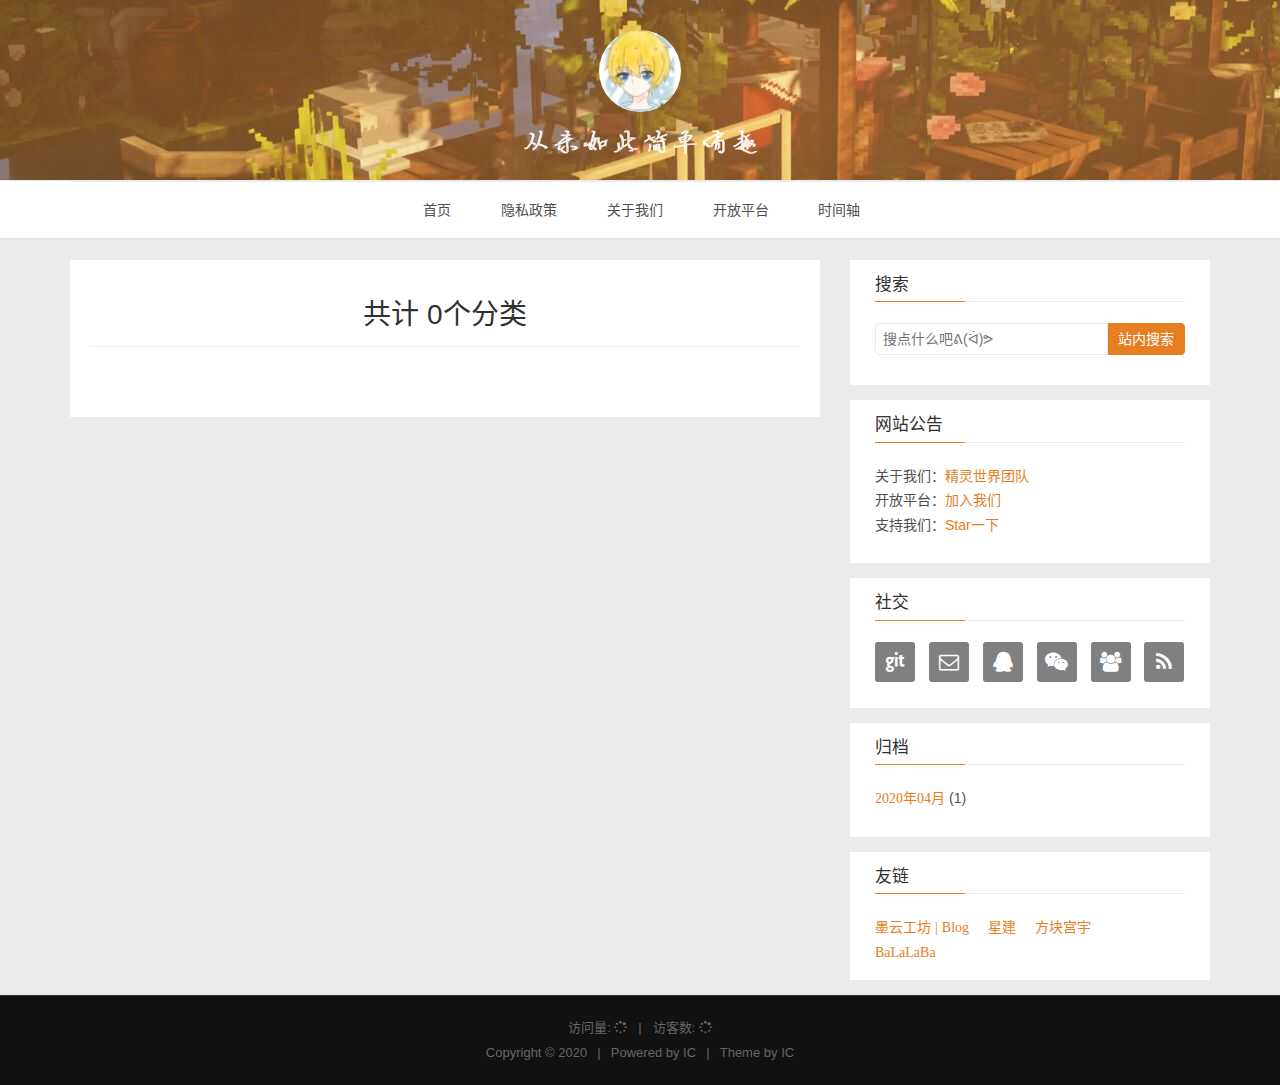
<file: categories/index.html>
<!DOCTYPE HTML>
<html lang="zh-CN">

<head>
    <!--Setting-->
    <meta charset="UTF-8">
    <meta name="viewport" content="width=device-width, user-scalable=no, initial-scale=1.0, maximum-scale=1.0, minimum-scale=1.0">
    <meta http-equiv="X-UA-Compatible" content="IE=Edge,chrome=1">
    <meta http-equiv="Cache-Control" content="no-siteapp">
    <meta http-equiv="Cache-Control" content="no-transform">
    <meta name="renderer" content="webkit|ie-comp|ie-stand">
    <meta name="apple-mobile-web-app-capable" content="精灵世界体系">
    <meta name="apple-mobile-web-app-status-bar-style" content="black">
    <meta name="format-detection" content="telephone=no,email=no,adress=no">
    <meta name="browsermode" content="application">
    <meta name="screen-orientation" content="portrait">
    <meta name="theme-version" content="1.2.3">
    <meta name="root" content="/">
    <link rel="dns-prefetch" href="https://jlsjlan.github.io">
    <!--SEO-->

<meta name="keywords" content="" />


<meta name="description" content="" />


<meta name="robots" content="all" />
<meta name="google" content="all" />
<meta name="googlebot" content="all" />
<meta name="verify" content="all" />
    <!--Title-->

<title>
    
    categories |
    
    精灵世界体系
</title>

<link rel="alternate" href="/atom.xml" title="精灵世界体系" type="application/atom+xml">


<link rel="icon" href="/img/favicon.ico">

    


<link rel="stylesheet" href="/css/bootstrap.min.css?rev=3.3.7.css">
<link rel="stylesheet" href="/css/font-awesome.min.css?rev=4.7.0.css">
<link rel="stylesheet" href="/css/style.css?rev=@@hash.css">

    
<div class="hide">
    <script type="text/javascript">
    var cnzz_protocol = (("https:" == document.location.protocol) ? " https://" : " http://");
    document.write(unescape("%3Cspan class='cnzz_stat_icon_1263868967 hide' %3E%3Cscript%20src%3D%22https%3A%2F%2Fs95.cnzz.com%2Fz_stat.php%3Fweb_id%3D1272564536%22%3E%3C%2Fscript%3E%3C/span%3E%3Cscript src='" + cnzz_protocol + "s19.cnzz.com/z_stat.php%3Fid%3D1263868967%26show%3Dpic1' type='text/javascript'%3E%3C/script%3E"));
    </script>
</div>




    

<meta name="generator" content="Hexo 4.2.0"></head>
<!--[if lte IE 8]>
<style>
    html{ font-size: 1em }
</style>
<![endif]-->
<!--[if lte IE 9]>
<div style="ie">你使用的浏览器版本过低，为了你更好的阅读体验，请更新浏览器的版本或者使用其他现代浏览器，比如Chrome、Firefox、Safari等。</div>
<![endif]-->
<body>
    <header class="main-header"  style="background-image:url(
    https://jlsjlan.github.io/img/bannera.jpg)"
     >
    <div class="main-header-box">
        <a class="header-avatar" href="/" title='ELFLAND'>
            <img src="/img/avatar.jpg" alt="logo头像" class="img-responsive center-block">
        </a>
        <div class="branding">
            <!--<h2 class="text-hide">Snippet主题,从未如此简单有趣</h2>-->
            
            <img src="/img/branding.png" alt="IC 主题" class="img-responsive center-block">
            
        </div>
    </div>
</header>
    <nav class="main-navigation">
    <div class="container">
        <div class="row">
            <div class="col-sm-12">
                <div class="navbar-header"><span class="nav-toggle-button collapsed pull-right" data-toggle="collapse" data-target="#main-menu" id="mnav">
                        <span class="sr-only"></span>
                        <i class="fa fa-bars"></i>
                    </span>
                    <a class="navbar-brand" href="https://jlsjlan.github.io">
                        精灵世界体系</a>
                </div>
                <div class="collapse navbar-collapse" id="main-menu">
                    <ul class="menu">
                        
                        <li role="presentation" class="text-center">
                            <a href="/"><i class="fa "></i>
                                首页</a>
                        </li>
                        
                        <li role="presentation" class="text-center">
                            <a href="/privacy/"><i class="fa "></i>
                                隐私政策</a>
                        </li>
                        
                        <li role="presentation" class="text-center">
                            <a href="/about/"><i class="fa "></i>
                                关于我们</a>
                        </li>
                        
                        <li role="presentation" class="text-center">
                            <a href="/open/"><i class="fa "></i>
                                开放平台</a>
                        </li>
                        
                        <li role="presentation" class="text-center">
                            <a href="/archives/"><i class="fa "></i>
                                时间轴</a>
                        </li>
                        
                    </ul>
                </div>
            </div>
        </div>
    </div>
</nav>
    <section class="content-wrap">
        <div class="container">
            <div class="row">
                <main class="col-md-8 main-content ">
                    <div>
    
    <article class="post">
        <h1 class="post-head">共计
            0个分类</h1>
        <div class="post-body">
            
        </div>
    </article>
    
</div>
                </main>
                
                    
<aside class="col-md-4 sidebar">
    
    
<div class="widget">
    <h3 class="title">
        搜索
    </h3>
    <div id="search-form">
        <div id="result-mask" class="hide"></div>
        <div class="search-area">
            
            <input id="search-key" type="search" autocomplete="off" placeholder="搜点什么吧ᕕ(ᐛ)ᕗ">
            <button type="button" class="search-form-submit" id="search-local">
                站内搜索</button>
            
            
        </div>
        <div id="result-wrap" class="hide">
            <div id="search-result"></div>
        </div>
        <div class="hide">
            <template id="search-tpl">
                <div class="item">
                    <a href="/{path}" title="{title}">
                        <div class="title">{title}</div>
                        <div class="content">{content}</div>
                    </a>
                </div>
            </template>
        </div>
    </div>
</div>

    
    
<div class="widget">
    <h3 class="title">
        网站公告
    </h3>
    <div class="notification">
        <p>
    关于我们：<a href="https://jlsjlan.github.io/about/" title="Fork me(滑稽)" target="_blank">精灵世界团队</a> <br/>
    开放平台：<a href="https://jlsjlan.github.io/open/" title="" target="_blank">加入我们</a> <br/>
    支持我们：<a href="https://github.com/icstud/icstud.github.io" target="_blank" rel="noopener">Star一下</a>
</p>
    </div>
</div>

    
    
<div class="widget">
    <h3 class="title">
        社交
    </h3>
    <div class="content social">
        
        <a href="//github.com/jlsjlan" rel="external nofollow" title="Github" target="_blank">
            <i class="git fa fa-git"></i>
        </a>
        
        <a href="//mail.163.com/" rel="external nofollow" title="邮箱" target="_blank">
            <i class="envelope-o fa fa-envelope-o"></i>
        </a>
        
        <a href="//jq.qq.com/?_wv=1027&k=5VMThuS" rel="external nofollow" title="联系QQ" target="_blank">
            <i class="qq fa fa-qq"></i>
        </a>
        
        <a href="/" rel="external nofollow" title="微信" target="_blank">
            <i class="weixin fa fa-weixin"></i>
        </a>
        
        <a href="//jq.qq.com/?_wv=1027&k=5VMThuS" rel="external nofollow" title="QQ群" target="_blank">
            <i class="users fa fa-users"></i>
        </a>
        
        <a href="/atom.xml" rel="external nofollow" title="RSS" target="_blank">
            <i class="feed fa fa-feed"></i>
        </a>
        
    </div>
</div>

    
    
    
    
<div class="widget">
    <h3 class="title">
        归档
    </h3>
    <ul class="archive-list"><li class="archive-list-item"><a class="archive-list-link" href="/archives/2020/04/"><i class="fa" aria-hidden="true">2020年04月</i></a><span class="archive-list-count">1</span></li></ul>
</div>

    
    
    
    
<div class="widget">
    <h3 class="title">
        友链
    </h3>
    <div class="content friends-link">
        
        <a href="https://icstud.github.io/" class="fa" target="_blank">
            墨云工坊 | Blog</a>
        
        <a href="https://gu16516144-1.m.icoc.bz/" class="fa" target="_blank">
            星建</a>
        
        <a href="https://www.fkgymc.com/" class="fa" target="_blank">
            方块宫宇</a>
        
        <a href="https://www.balalaba.net/" class="fa" target="_blank">
            BaLaLaBa</a>
        
    </div>
</div>

    
</aside>

                
            </div>
        </div>
    </section>
    <footer class="main-footer">
    <div class="container">
        <div class="row">
        </div>
    </div>
</footer>
<a id="back-to-top" class="icon-btn hide">
    <i class="fa fa-chevron-up"></i>
</a>
    <div class="copyright">
    <div class="container">
        <div class="row">
            <div class="col-sm-12">
                <div class="busuanzi">
    
    访问量:
    <strong id="busuanzi_value_site_pv">
        <i class="fa fa-spinner fa-spin"></i>
    </strong>
    &nbsp; | &nbsp;
    访客数:
    <strong id="busuanzi_value_site_uv">
        <i class="fa fa-spinner fa-spin"></i>
    </strong>
    
</div>
            </div>
            <div class="col-sm-12">
                <span>Copyright &copy;
                    2020
                    
                </span> |
                <span>
                    Powered by <a href="//icstud.github.io" class="copyright-links" target="_blank" rel="nofollow">IC</a>
                </span> |
                <span>
                    Theme by <a href="//icstud.github.io" class="copyright-links" target="_blank" rel="nofollow">IC</a>
                </span>
            </div>
        </div>
    </div>
</div>


<script src="/js/search.js?rev=@@hash.js"></script>




<script async src="//busuanzi.ibruce.info/busuanzi/2.3/busuanzi.pure.mini.js"></script>


<script src="/js/app.js?rev=@@hash.js"></script>

</body>
</html>
</file>
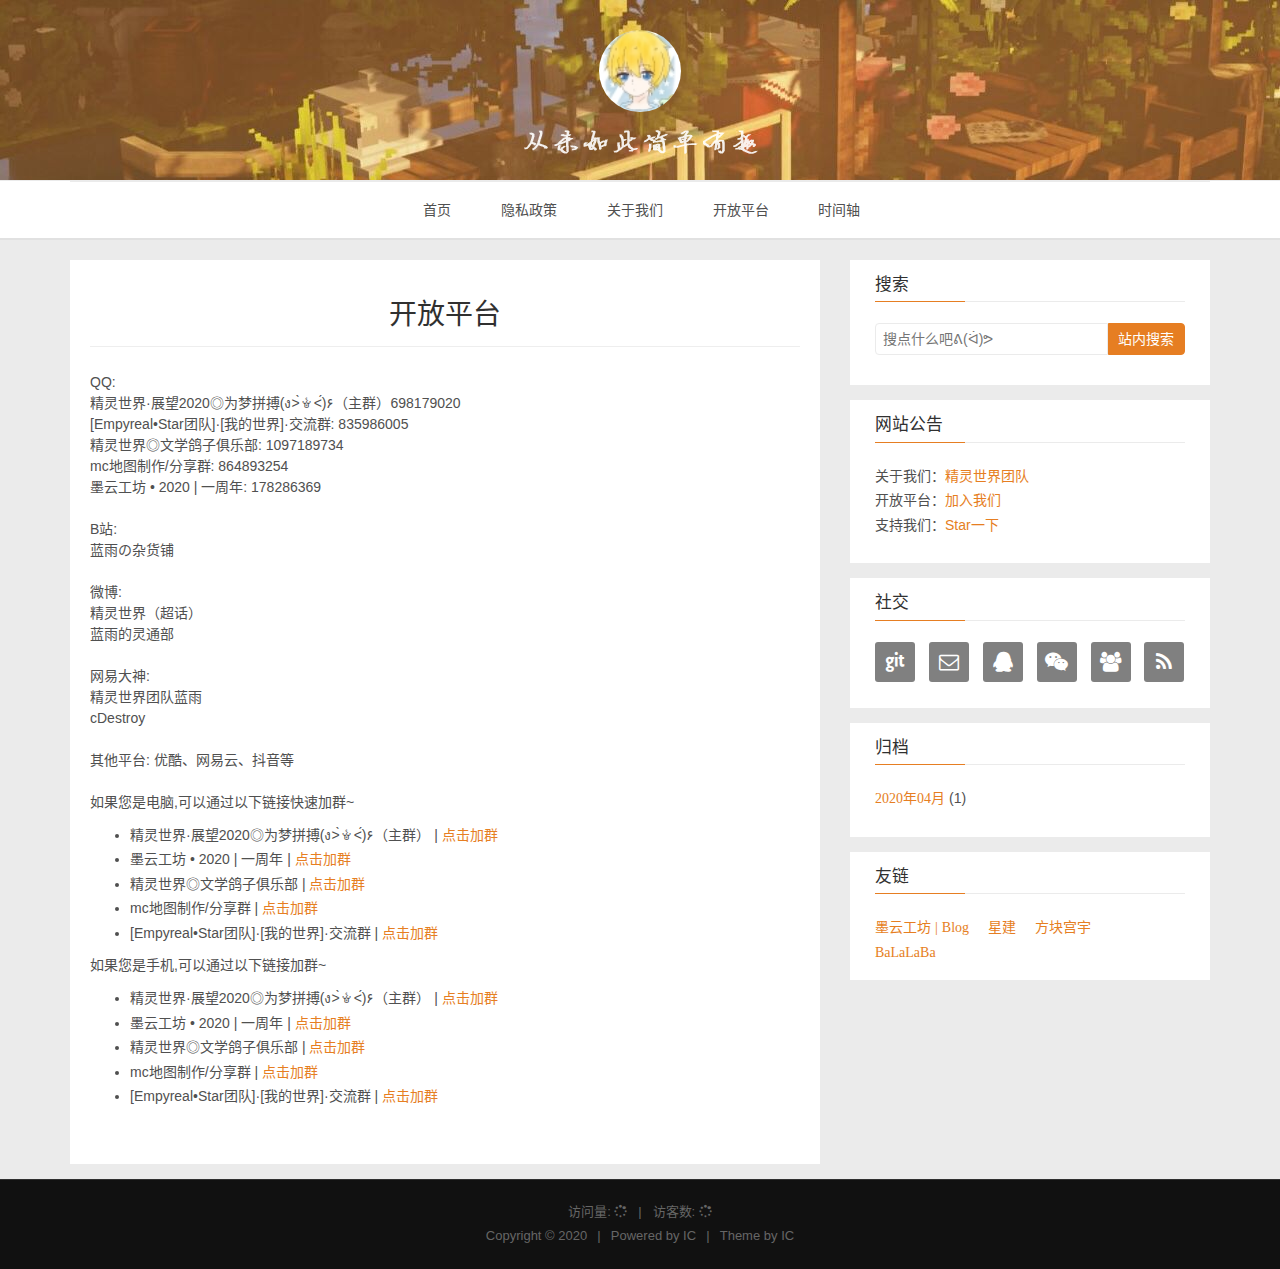
<file: open/index.html>
<!DOCTYPE HTML>
<html lang="zh-CN">

<head>
    <!--Setting-->
    <meta charset="UTF-8">
    <meta name="viewport" content="width=device-width, user-scalable=no, initial-scale=1.0, maximum-scale=1.0, minimum-scale=1.0">
    <meta http-equiv="X-UA-Compatible" content="IE=Edge,chrome=1">
    <meta http-equiv="Cache-Control" content="no-siteapp">
    <meta http-equiv="Cache-Control" content="no-transform">
    <meta name="renderer" content="webkit|ie-comp|ie-stand">
    <meta name="apple-mobile-web-app-capable" content="精灵世界体系">
    <meta name="apple-mobile-web-app-status-bar-style" content="black">
    <meta name="format-detection" content="telephone=no,email=no,adress=no">
    <meta name="browsermode" content="application">
    <meta name="screen-orientation" content="portrait">
    <meta name="theme-version" content="1.2.3">
    <meta name="root" content="/">
    <link rel="dns-prefetch" href="https://jlsjlan.github.io">
    <!--SEO-->

<meta name="keywords" content="" />


<meta name="description" content="QQ: 精灵世界·展望2020◎为梦拼搏(ง˃̀ꄃ˂́)۶（主群）698179020[Empyreal•Star团队]·[我的世界]·交流群: 835986005精灵世界◎文学鸽子俱乐部: 10..." />


<meta name="robots" content="all" />
<meta name="google" content="all" />
<meta name="googlebot" content="all" />
<meta name="verify" content="all" />
    <!--Title-->

<title>
    
    开放平台 |
    
    精灵世界体系
</title>

<link rel="alternate" href="/atom.xml" title="精灵世界体系" type="application/atom+xml">


<link rel="icon" href="/img/favicon.ico">

    


<link rel="stylesheet" href="/css/bootstrap.min.css?rev=3.3.7.css">
<link rel="stylesheet" href="/css/font-awesome.min.css?rev=4.7.0.css">
<link rel="stylesheet" href="/css/style.css?rev=@@hash.css">

    
<div class="hide">
    <script type="text/javascript">
    var cnzz_protocol = (("https:" == document.location.protocol) ? " https://" : " http://");
    document.write(unescape("%3Cspan class='cnzz_stat_icon_1263868967 hide' %3E%3Cscript%20src%3D%22https%3A%2F%2Fs95.cnzz.com%2Fz_stat.php%3Fweb_id%3D1272564536%22%3E%3C%2Fscript%3E%3C/span%3E%3Cscript src='" + cnzz_protocol + "s19.cnzz.com/z_stat.php%3Fid%3D1263868967%26show%3Dpic1' type='text/javascript'%3E%3C/script%3E"));
    </script>
</div>




    

<meta name="generator" content="Hexo 4.2.0"></head>
<!--[if lte IE 8]>
<style>
    html{ font-size: 1em }
</style>
<![endif]-->
<!--[if lte IE 9]>
<div style="ie">你使用的浏览器版本过低，为了你更好的阅读体验，请更新浏览器的版本或者使用其他现代浏览器，比如Chrome、Firefox、Safari等。</div>
<![endif]-->
<body>
    <header class="main-header"  style="background-image:url(
    https://jlsjlan.github.io/img/bannera.jpg)"
     >
    <div class="main-header-box">
        <a class="header-avatar" href="/" title='ELFLAND'>
            <img src="/img/avatar.jpg" alt="logo头像" class="img-responsive center-block">
        </a>
        <div class="branding">
            <!--<h2 class="text-hide">Snippet主题,从未如此简单有趣</h2>-->
            
            <img src="/img/branding.png" alt="IC 主题" class="img-responsive center-block">
            
        </div>
    </div>
</header>
    <nav class="main-navigation">
    <div class="container">
        <div class="row">
            <div class="col-sm-12">
                <div class="navbar-header"><span class="nav-toggle-button collapsed pull-right" data-toggle="collapse" data-target="#main-menu" id="mnav">
                        <span class="sr-only"></span>
                        <i class="fa fa-bars"></i>
                    </span>
                    <a class="navbar-brand" href="https://jlsjlan.github.io">
                        精灵世界体系</a>
                </div>
                <div class="collapse navbar-collapse" id="main-menu">
                    <ul class="menu">
                        
                        <li role="presentation" class="text-center">
                            <a href="/"><i class="fa "></i>
                                首页</a>
                        </li>
                        
                        <li role="presentation" class="text-center">
                            <a href="/privacy/"><i class="fa "></i>
                                隐私政策</a>
                        </li>
                        
                        <li role="presentation" class="text-center">
                            <a href="/about/"><i class="fa "></i>
                                关于我们</a>
                        </li>
                        
                        <li role="presentation" class="text-center">
                            <a href="/open/"><i class="fa "></i>
                                开放平台</a>
                        </li>
                        
                        <li role="presentation" class="text-center">
                            <a href="/archives/"><i class="fa "></i>
                                时间轴</a>
                        </li>
                        
                    </ul>
                </div>
            </div>
        </div>
    </div>
</nav>
    <section class="content-wrap">
        <div class="container">
            <div class="row">
                <main class="col-md-8 main-content ">
                    <div>
    
    <article class="post">
    <h1 class="post-head">
        开放平台
    </h1>
    <div class="post-body">
        <p>QQ: </br>精灵世界·展望2020◎为梦拼搏(ง˃̀ꄃ˂́)۶（主群）698179020</br>[Empyreal•Star团队]·[我的世界]·交流群: 835986005</br>精灵世界◎文学鸽子俱乐部: 1097189734</br>mc地图制作/分享群: 864893254</br>墨云工坊 • 2020 | 一周年: 178286369</br></br>B站: </br>蓝雨の杂货铺</br></br>微博: </br>精灵世界（超话）</br>蓝雨的灵通部</br></br>网易大神: </br>精灵世界团队蓝雨</br>cDestroy</br></br>其他平台: 优酷、网易云、抖音等</br><br>如果您是电脑,可以通过以下链接快速加群~</p>
<ul>
<li>精灵世界·展望2020◎为梦拼搏(ง˃̀ꄃ˂́)۶（主群） | <a href="https://jq.qq.com/?_wv=1027&k=5CeMESB" target="_blank" rel="noopener">点击加群</a></li>
<li>墨云工坊 • 2020 | 一周年 | <a href="https://jq.qq.com/?_wv=1027&k=5Xtx6tL" target="_blank" rel="noopener">点击加群</a></li>
<li>精灵世界◎文学鸽子俱乐部 | <a href="https://jq.qq.com/?_wv=1027&k=5garUyr" target="_blank" rel="noopener">点击加群</a></li>
<li>mc地图制作/分享群 | <a herf="https://jq.qq.com/?_wv=1027&k=5mrJb4G">点击加群</a></li>
<li>[Empyreal•Star团队]·[我的世界]·交流群 | <a herf="https://jq.qq.com/?_wv=1027&k=5YSW3K6">点击加群</a></br></li>
</ul>
<p>如果您是手机,可以通过以下链接加群~</p>
<ul>
<li>精灵世界·展望2020◎为梦拼搏(ง˃̀ꄃ˂́)۶（主群） | <a href="https://jq.qq.com/?_wv=1027&k=57P5k34" target="_blank" rel="noopener">点击加群</a></li>
<li>墨云工坊 • 2020 | 一周年 | <a href="https://jq.qq.com/?_wv=1027&k=5Qrnk3D" target="_blank" rel="noopener">点击加群</a></li>
<li>精灵世界◎文学鸽子俱乐部 | <a href="https://jq.qq.com/?_wv=1027&k=58J8GyA" target="_blank" rel="noopener">点击加群</a></li>
<li>mc地图制作/分享群 | <a herf="https://jq.qq.com/?_wv=1027&k=5t5WEiq">点击加群</a></li>
<li>[Empyreal•Star团队]·[我的世界]·交流群 | <a herf="https://jq.qq.com/?_wv=1027&k=5qZ4ofO">点击加群</a></li>
</ul>

    </div>
</article>
    
</div>
                </main>
                
                    
<aside class="col-md-4 sidebar">
    
    
<div class="widget">
    <h3 class="title">
        搜索
    </h3>
    <div id="search-form">
        <div id="result-mask" class="hide"></div>
        <div class="search-area">
            
            <input id="search-key" type="search" autocomplete="off" placeholder="搜点什么吧ᕕ(ᐛ)ᕗ">
            <button type="button" class="search-form-submit" id="search-local">
                站内搜索</button>
            
            
        </div>
        <div id="result-wrap" class="hide">
            <div id="search-result"></div>
        </div>
        <div class="hide">
            <template id="search-tpl">
                <div class="item">
                    <a href="/{path}" title="{title}">
                        <div class="title">{title}</div>
                        <div class="content">{content}</div>
                    </a>
                </div>
            </template>
        </div>
    </div>
</div>

    
    
<div class="widget">
    <h3 class="title">
        网站公告
    </h3>
    <div class="notification">
        <p>
    关于我们：<a href="https://jlsjlan.github.io/about/" title="Fork me(滑稽)" target="_blank">精灵世界团队</a> <br/>
    开放平台：<a href="https://jlsjlan.github.io/open/" title="" target="_blank">加入我们</a> <br/>
    支持我们：<a href="https://github.com/icstud/icstud.github.io" target="_blank" rel="noopener">Star一下</a>
</p>
    </div>
</div>

    
    
<div class="widget">
    <h3 class="title">
        社交
    </h3>
    <div class="content social">
        
        <a href="//github.com/jlsjlan" rel="external nofollow" title="Github" target="_blank">
            <i class="git fa fa-git"></i>
        </a>
        
        <a href="//mail.163.com/" rel="external nofollow" title="邮箱" target="_blank">
            <i class="envelope-o fa fa-envelope-o"></i>
        </a>
        
        <a href="//jq.qq.com/?_wv=1027&k=5VMThuS" rel="external nofollow" title="联系QQ" target="_blank">
            <i class="qq fa fa-qq"></i>
        </a>
        
        <a href="/" rel="external nofollow" title="微信" target="_blank">
            <i class="weixin fa fa-weixin"></i>
        </a>
        
        <a href="//jq.qq.com/?_wv=1027&k=5VMThuS" rel="external nofollow" title="QQ群" target="_blank">
            <i class="users fa fa-users"></i>
        </a>
        
        <a href="/atom.xml" rel="external nofollow" title="RSS" target="_blank">
            <i class="feed fa fa-feed"></i>
        </a>
        
    </div>
</div>

    
    
    
    
<div class="widget">
    <h3 class="title">
        归档
    </h3>
    <ul class="archive-list"><li class="archive-list-item"><a class="archive-list-link" href="/archives/2020/04/"><i class="fa" aria-hidden="true">2020年04月</i></a><span class="archive-list-count">1</span></li></ul>
</div>

    
    
    
    
<div class="widget">
    <h3 class="title">
        友链
    </h3>
    <div class="content friends-link">
        
        <a href="https://icstud.github.io/" class="fa" target="_blank">
            墨云工坊 | Blog</a>
        
        <a href="https://gu16516144-1.m.icoc.bz/" class="fa" target="_blank">
            星建</a>
        
        <a href="https://www.fkgymc.com/" class="fa" target="_blank">
            方块宫宇</a>
        
        <a href="https://www.balalaba.net/" class="fa" target="_blank">
            BaLaLaBa</a>
        
    </div>
</div>

    
</aside>

                
            </div>
        </div>
    </section>
    <footer class="main-footer">
    <div class="container">
        <div class="row">
        </div>
    </div>
</footer>
<a id="back-to-top" class="icon-btn hide">
    <i class="fa fa-chevron-up"></i>
</a>
    <div class="copyright">
    <div class="container">
        <div class="row">
            <div class="col-sm-12">
                <div class="busuanzi">
    
    访问量:
    <strong id="busuanzi_value_site_pv">
        <i class="fa fa-spinner fa-spin"></i>
    </strong>
    &nbsp; | &nbsp;
    访客数:
    <strong id="busuanzi_value_site_uv">
        <i class="fa fa-spinner fa-spin"></i>
    </strong>
    
</div>
            </div>
            <div class="col-sm-12">
                <span>Copyright &copy;
                    2020
                    
                </span> |
                <span>
                    Powered by <a href="//icstud.github.io" class="copyright-links" target="_blank" rel="nofollow">IC</a>
                </span> |
                <span>
                    Theme by <a href="//icstud.github.io" class="copyright-links" target="_blank" rel="nofollow">IC</a>
                </span>
            </div>
        </div>
    </div>
</div>


<script src="/js/search.js?rev=@@hash.js"></script>




<script async src="//busuanzi.ibruce.info/busuanzi/2.3/busuanzi.pure.mini.js"></script>


<script src="/js/app.js?rev=@@hash.js"></script>

</body>
</html>
</file>
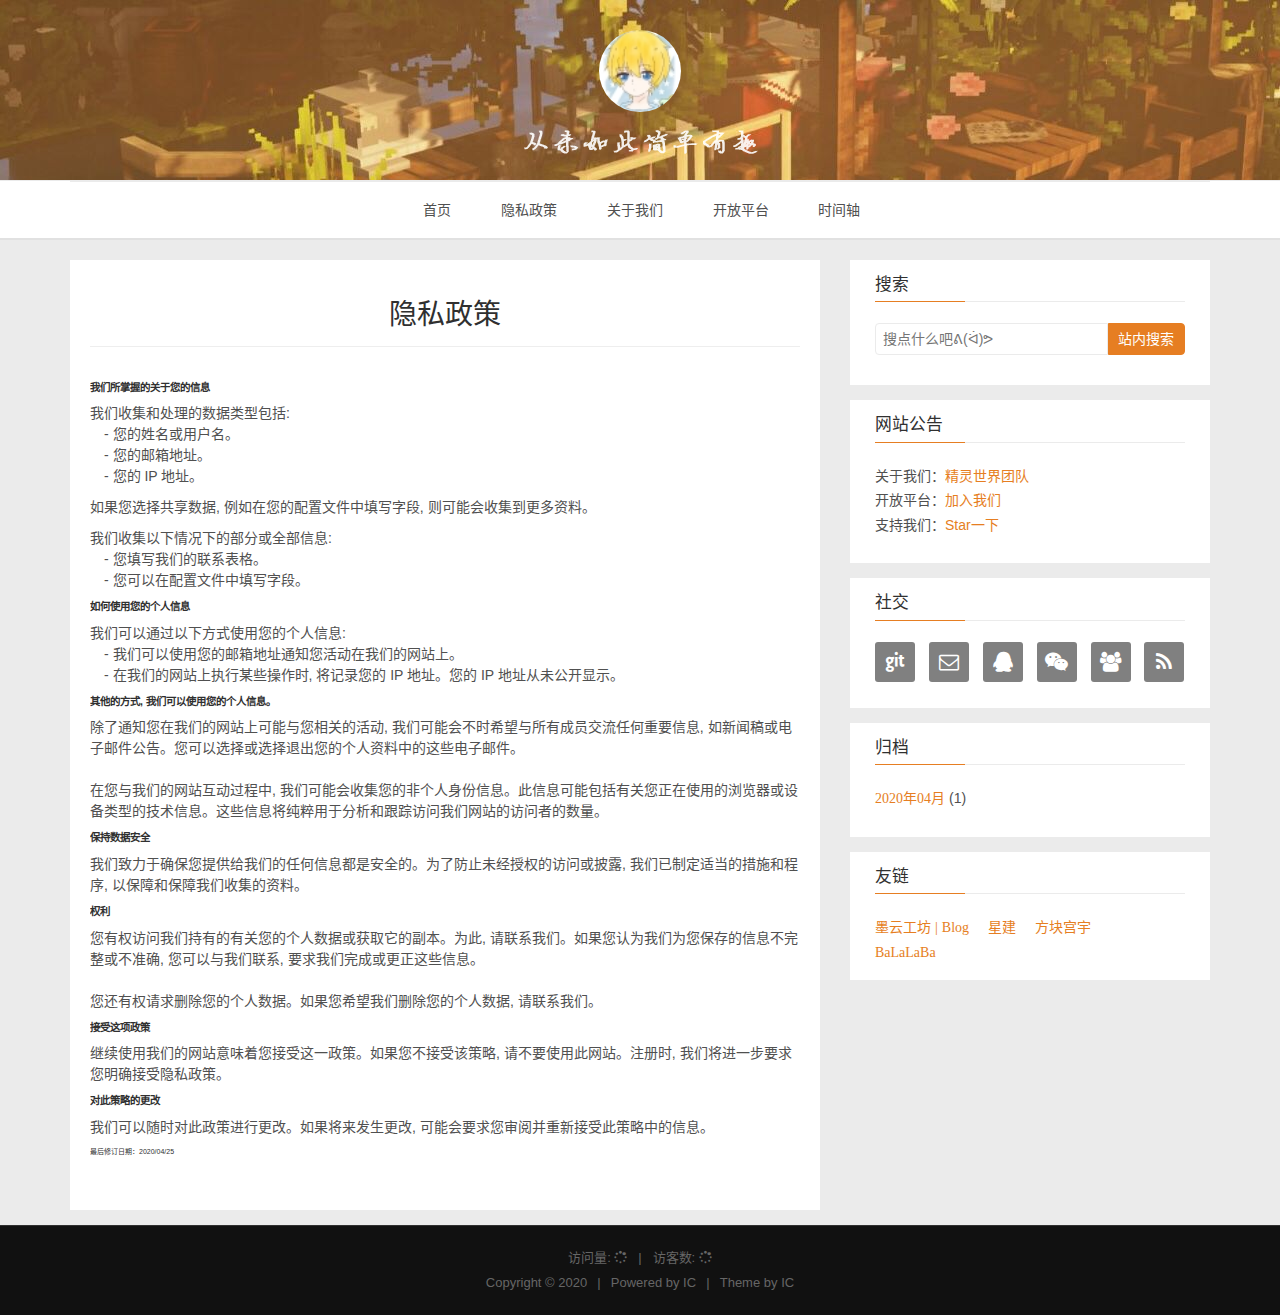
<file: privacy/index.html>
<!DOCTYPE HTML>
<html lang="zh-CN">

<head>
    <!--Setting-->
    <meta charset="UTF-8">
    <meta name="viewport" content="width=device-width, user-scalable=no, initial-scale=1.0, maximum-scale=1.0, minimum-scale=1.0">
    <meta http-equiv="X-UA-Compatible" content="IE=Edge,chrome=1">
    <meta http-equiv="Cache-Control" content="no-siteapp">
    <meta http-equiv="Cache-Control" content="no-transform">
    <meta name="renderer" content="webkit|ie-comp|ie-stand">
    <meta name="apple-mobile-web-app-capable" content="精灵世界体系">
    <meta name="apple-mobile-web-app-status-bar-style" content="black">
    <meta name="format-detection" content="telephone=no,email=no,adress=no">
    <meta name="browsermode" content="application">
    <meta name="screen-orientation" content="portrait">
    <meta name="theme-version" content="1.2.3">
    <meta name="root" content="/">
    <link rel="dns-prefetch" href="https://jlsjlan.github.io">
    <!--SEO-->

<meta name="keywords" content="" />


<meta name="description" content="我们所掌握的关于您的信息我们收集和处理的数据类型包括:&emsp;- 您的姓名或用户名。&emsp;- 您的邮箱地址。&emsp;- 您的 IP 地址。
如果您选择共享数据, 例如在您的配置文件..." />


<meta name="robots" content="all" />
<meta name="google" content="all" />
<meta name="googlebot" content="all" />
<meta name="verify" content="all" />
    <!--Title-->

<title>
    
    隐私政策 |
    
    精灵世界体系
</title>

<link rel="alternate" href="/atom.xml" title="精灵世界体系" type="application/atom+xml">


<link rel="icon" href="/img/favicon.ico">

    


<link rel="stylesheet" href="/css/bootstrap.min.css?rev=3.3.7.css">
<link rel="stylesheet" href="/css/font-awesome.min.css?rev=4.7.0.css">
<link rel="stylesheet" href="/css/style.css?rev=@@hash.css">

    
<div class="hide">
    <script type="text/javascript">
    var cnzz_protocol = (("https:" == document.location.protocol) ? " https://" : " http://");
    document.write(unescape("%3Cspan class='cnzz_stat_icon_1263868967 hide' %3E%3Cscript%20src%3D%22https%3A%2F%2Fs95.cnzz.com%2Fz_stat.php%3Fweb_id%3D1272564536%22%3E%3C%2Fscript%3E%3C/span%3E%3Cscript src='" + cnzz_protocol + "s19.cnzz.com/z_stat.php%3Fid%3D1263868967%26show%3Dpic1' type='text/javascript'%3E%3C/script%3E"));
    </script>
</div>




    

<meta name="generator" content="Hexo 4.2.0"></head>
<!--[if lte IE 8]>
<style>
    html{ font-size: 1em }
</style>
<![endif]-->
<!--[if lte IE 9]>
<div style="ie">你使用的浏览器版本过低，为了你更好的阅读体验，请更新浏览器的版本或者使用其他现代浏览器，比如Chrome、Firefox、Safari等。</div>
<![endif]-->
<body>
    <header class="main-header"  style="background-image:url(
    https://jlsjlan.github.io/img/bannera.jpg)"
     >
    <div class="main-header-box">
        <a class="header-avatar" href="/" title='ELFLAND'>
            <img src="/img/avatar.jpg" alt="logo头像" class="img-responsive center-block">
        </a>
        <div class="branding">
            <!--<h2 class="text-hide">Snippet主题,从未如此简单有趣</h2>-->
            
            <img src="/img/branding.png" alt="IC 主题" class="img-responsive center-block">
            
        </div>
    </div>
</header>
    <nav class="main-navigation">
    <div class="container">
        <div class="row">
            <div class="col-sm-12">
                <div class="navbar-header"><span class="nav-toggle-button collapsed pull-right" data-toggle="collapse" data-target="#main-menu" id="mnav">
                        <span class="sr-only"></span>
                        <i class="fa fa-bars"></i>
                    </span>
                    <a class="navbar-brand" href="https://jlsjlan.github.io">
                        精灵世界体系</a>
                </div>
                <div class="collapse navbar-collapse" id="main-menu">
                    <ul class="menu">
                        
                        <li role="presentation" class="text-center">
                            <a href="/"><i class="fa "></i>
                                首页</a>
                        </li>
                        
                        <li role="presentation" class="text-center">
                            <a href="/privacy/"><i class="fa "></i>
                                隐私政策</a>
                        </li>
                        
                        <li role="presentation" class="text-center">
                            <a href="/about/"><i class="fa "></i>
                                关于我们</a>
                        </li>
                        
                        <li role="presentation" class="text-center">
                            <a href="/open/"><i class="fa "></i>
                                开放平台</a>
                        </li>
                        
                        <li role="presentation" class="text-center">
                            <a href="/archives/"><i class="fa "></i>
                                时间轴</a>
                        </li>
                        
                    </ul>
                </div>
            </div>
        </div>
    </div>
</nav>
    <section class="content-wrap">
        <div class="container">
            <div class="row">
                <main class="col-md-8 main-content ">
                    <div>
    
    <article class="post">
    <h1 class="post-head">
        隐私政策
    </h1>
    <div class="post-body">
        <h5 id="我们所掌握的关于您的信息"><a href="#我们所掌握的关于您的信息" class="headerlink" title="我们所掌握的关于您的信息"></a><strong>我们所掌握的关于您的信息</strong></h5><p>我们收集和处理的数据类型包括:<br>&emsp;- 您的姓名或用户名。<br>&emsp;- 您的邮箱地址。<br>&emsp;- 您的 IP 地址。</p>
<p>如果您选择共享数据, 例如在您的配置文件中填写字段, 则可能会收集到更多资料。</p>
<p>我们收集以下情况下的部分或全部信息:<br>&emsp;- 您填写我们的联系表格。<br>&emsp;- 您可以在配置文件中填写字段。</p>
<h5 id="如何使用您的个人信息"><a href="#如何使用您的个人信息" class="headerlink" title="如何使用您的个人信息"></a><strong>如何使用您的个人信息</strong></h5><p>我们可以通过以下方式使用您的个人信息:<br>&emsp;- 我们可以使用您的邮箱地址通知您活动在我们的网站上。<br>&emsp;- 在我们的网站上执行某些操作时, 将记录您的 IP 地址。您的 IP 地址从未公开显示。</p>
<h5 id="其他的方式-我们可以使用您的个人信息。"><a href="#其他的方式-我们可以使用您的个人信息。" class="headerlink" title="其他的方式, 我们可以使用您的个人信息。"></a><strong>其他的方式, 我们可以使用您的个人信息。</strong></h5><p>除了通知您在我们的网站上可能与您相关的活动, 我们可能会不时希望与所有成员交流任何重要信息, 如新闻稿或电子邮件公告。您可以选择或选择退出您的个人资料中的这些电子邮件。</br></br>在您与我们的网站互动过程中, 我们可能会收集您的非个人身份信息。此信息可能包括有关您正在使用的浏览器或设备类型的技术信息。这些信息将纯粹用于分析和跟踪访问我们网站的访问者的数量。</p>
<h5 id="保持数据安全"><a href="#保持数据安全" class="headerlink" title="保持数据安全"></a><strong>保持数据安全</strong></h5><p>我们致力于确保您提供给我们的任何信息都是安全的。为了防止未经授权的访问或披露, 我们已制定适当的措施和程序, 以保障和保障我们收集的资料。</p>
<h5 id="权利"><a href="#权利" class="headerlink" title="权利"></a><strong>权利</strong></h5><p>您有权访问我们持有的有关您的个人数据或获取它的副本。为此, 请联系我们。如果您认为我们为您保存的信息不完整或不准确, 您可以与我们联系, 要求我们完成或更正这些信息。</br></br>您还有权请求删除您的个人数据。如果您希望我们删除您的个人数据, 请联系我们。</p>
<h5 id="接受这项政策"><a href="#接受这项政策" class="headerlink" title="接受这项政策"></a><strong>接受这项政策</strong></h5><p>继续使用我们的网站意味着您接受这一政策。如果您不接受该策略, 请不要使用此网站。注册时, 我们将进一步要求您明确接受隐私政策。</p>
<h5 id="对此策略的更改"><a href="#对此策略的更改" class="headerlink" title="对此策略的更改"></a><strong>对此策略的更改</strong></h5><p>我们可以随时对此政策进行更改。如果将来发生更改, 可能会要求您审阅并重新接受此策略中的信息。</p>
<h6 id="最后修订日期：2020-04-25"><a href="#最后修订日期：2020-04-25" class="headerlink" title="最后修订日期：2020/04/25"></a>最后修订日期：2020/04/25</h6>
    </div>
</article>
    
</div>
                </main>
                
                    
<aside class="col-md-4 sidebar">
    
    
<div class="widget">
    <h3 class="title">
        搜索
    </h3>
    <div id="search-form">
        <div id="result-mask" class="hide"></div>
        <div class="search-area">
            
            <input id="search-key" type="search" autocomplete="off" placeholder="搜点什么吧ᕕ(ᐛ)ᕗ">
            <button type="button" class="search-form-submit" id="search-local">
                站内搜索</button>
            
            
        </div>
        <div id="result-wrap" class="hide">
            <div id="search-result"></div>
        </div>
        <div class="hide">
            <template id="search-tpl">
                <div class="item">
                    <a href="/{path}" title="{title}">
                        <div class="title">{title}</div>
                        <div class="content">{content}</div>
                    </a>
                </div>
            </template>
        </div>
    </div>
</div>

    
    
<div class="widget">
    <h3 class="title">
        网站公告
    </h3>
    <div class="notification">
        <p>
    关于我们：<a href="https://jlsjlan.github.io/about/" title="Fork me(滑稽)" target="_blank">精灵世界团队</a> <br/>
    开放平台：<a href="https://jlsjlan.github.io/open/" title="" target="_blank">加入我们</a> <br/>
    支持我们：<a href="https://github.com/icstud/icstud.github.io" target="_blank" rel="noopener">Star一下</a>
</p>
    </div>
</div>

    
    
<div class="widget">
    <h3 class="title">
        社交
    </h3>
    <div class="content social">
        
        <a href="//github.com/jlsjlan" rel="external nofollow" title="Github" target="_blank">
            <i class="git fa fa-git"></i>
        </a>
        
        <a href="//mail.163.com/" rel="external nofollow" title="邮箱" target="_blank">
            <i class="envelope-o fa fa-envelope-o"></i>
        </a>
        
        <a href="//jq.qq.com/?_wv=1027&k=5VMThuS" rel="external nofollow" title="联系QQ" target="_blank">
            <i class="qq fa fa-qq"></i>
        </a>
        
        <a href="/" rel="external nofollow" title="微信" target="_blank">
            <i class="weixin fa fa-weixin"></i>
        </a>
        
        <a href="//jq.qq.com/?_wv=1027&k=5VMThuS" rel="external nofollow" title="QQ群" target="_blank">
            <i class="users fa fa-users"></i>
        </a>
        
        <a href="/atom.xml" rel="external nofollow" title="RSS" target="_blank">
            <i class="feed fa fa-feed"></i>
        </a>
        
    </div>
</div>

    
    
    
    
<div class="widget">
    <h3 class="title">
        归档
    </h3>
    <ul class="archive-list"><li class="archive-list-item"><a class="archive-list-link" href="/archives/2020/04/"><i class="fa" aria-hidden="true">2020年04月</i></a><span class="archive-list-count">1</span></li></ul>
</div>

    
    
    
    
<div class="widget">
    <h3 class="title">
        友链
    </h3>
    <div class="content friends-link">
        
        <a href="https://icstud.github.io/" class="fa" target="_blank">
            墨云工坊 | Blog</a>
        
        <a href="https://gu16516144-1.m.icoc.bz/" class="fa" target="_blank">
            星建</a>
        
        <a href="https://www.fkgymc.com/" class="fa" target="_blank">
            方块宫宇</a>
        
        <a href="https://www.balalaba.net/" class="fa" target="_blank">
            BaLaLaBa</a>
        
    </div>
</div>

    
</aside>

                
            </div>
        </div>
    </section>
    <footer class="main-footer">
    <div class="container">
        <div class="row">
        </div>
    </div>
</footer>
<a id="back-to-top" class="icon-btn hide">
    <i class="fa fa-chevron-up"></i>
</a>
    <div class="copyright">
    <div class="container">
        <div class="row">
            <div class="col-sm-12">
                <div class="busuanzi">
    
    访问量:
    <strong id="busuanzi_value_site_pv">
        <i class="fa fa-spinner fa-spin"></i>
    </strong>
    &nbsp; | &nbsp;
    访客数:
    <strong id="busuanzi_value_site_uv">
        <i class="fa fa-spinner fa-spin"></i>
    </strong>
    
</div>
            </div>
            <div class="col-sm-12">
                <span>Copyright &copy;
                    2020
                    
                </span> |
                <span>
                    Powered by <a href="//icstud.github.io" class="copyright-links" target="_blank" rel="nofollow">IC</a>
                </span> |
                <span>
                    Theme by <a href="//icstud.github.io" class="copyright-links" target="_blank" rel="nofollow">IC</a>
                </span>
            </div>
        </div>
    </div>
</div>


<script src="/js/search.js?rev=@@hash.js"></script>




<script async src="//busuanzi.ibruce.info/busuanzi/2.3/busuanzi.pure.mini.js"></script>


<script src="/js/app.js?rev=@@hash.js"></script>

</body>
</html>
</file>
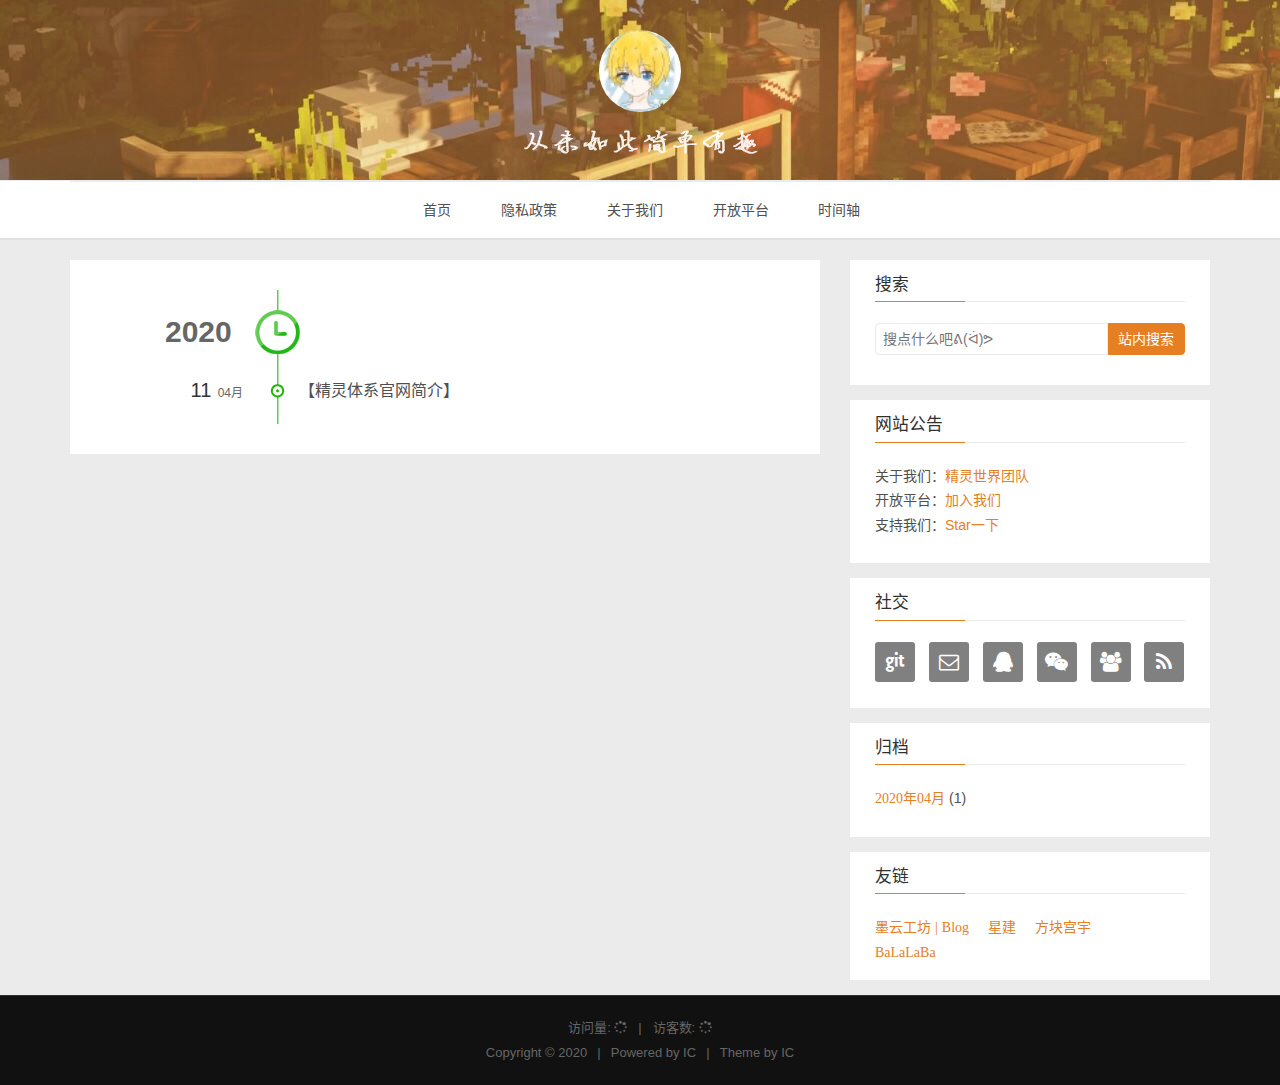
<file: archives/2020/index.html>
<!DOCTYPE HTML>
<html lang="zh-CN">

<head>
    <!--Setting-->
    <meta charset="UTF-8">
    <meta name="viewport" content="width=device-width, user-scalable=no, initial-scale=1.0, maximum-scale=1.0, minimum-scale=1.0">
    <meta http-equiv="X-UA-Compatible" content="IE=Edge,chrome=1">
    <meta http-equiv="Cache-Control" content="no-siteapp">
    <meta http-equiv="Cache-Control" content="no-transform">
    <meta name="renderer" content="webkit|ie-comp|ie-stand">
    <meta name="apple-mobile-web-app-capable" content="精灵世界体系">
    <meta name="apple-mobile-web-app-status-bar-style" content="black">
    <meta name="format-detection" content="telephone=no,email=no,adress=no">
    <meta name="browsermode" content="application">
    <meta name="screen-orientation" content="portrait">
    <meta name="theme-version" content="1.2.3">
    <meta name="root" content="/">
    <link rel="dns-prefetch" href="https://jlsjlan.github.io">
    <!--SEO-->

<meta name="keywords" content="" />


<meta name="description" content="" />


<meta name="robots" content="all" />
<meta name="google" content="all" />
<meta name="googlebot" content="all" />
<meta name="verify" content="all" />
    <!--Title-->

<title>
    
    归档：2020 |
    
    精灵世界体系
</title>

<link rel="alternate" href="/atom.xml" title="精灵世界体系" type="application/atom+xml">


<link rel="icon" href="/img/favicon.ico">

    


<link rel="stylesheet" href="/css/bootstrap.min.css?rev=3.3.7.css">
<link rel="stylesheet" href="/css/font-awesome.min.css?rev=4.7.0.css">
<link rel="stylesheet" href="/css/style.css?rev=@@hash.css">

    
<div class="hide">
    <script type="text/javascript">
    var cnzz_protocol = (("https:" == document.location.protocol) ? " https://" : " http://");
    document.write(unescape("%3Cspan class='cnzz_stat_icon_1263868967 hide' %3E%3Cscript%20src%3D%22https%3A%2F%2Fs95.cnzz.com%2Fz_stat.php%3Fweb_id%3D1272564536%22%3E%3C%2Fscript%3E%3C/span%3E%3Cscript src='" + cnzz_protocol + "s19.cnzz.com/z_stat.php%3Fid%3D1263868967%26show%3Dpic1' type='text/javascript'%3E%3C/script%3E"));
    </script>
</div>




    

<meta name="generator" content="Hexo 4.2.0"></head>
<!--[if lte IE 8]>
<style>
    html{ font-size: 1em }
</style>
<![endif]-->
<!--[if lte IE 9]>
<div style="ie">你使用的浏览器版本过低，为了你更好的阅读体验，请更新浏览器的版本或者使用其他现代浏览器，比如Chrome、Firefox、Safari等。</div>
<![endif]-->
<body>
    <header class="main-header"  style="background-image:url(
    https://jlsjlan.github.io/img/bannera.jpg)"
     >
    <div class="main-header-box">
        <a class="header-avatar" href="/" title='ELFLAND'>
            <img src="/img/avatar.jpg" alt="logo头像" class="img-responsive center-block">
        </a>
        <div class="branding">
            <!--<h2 class="text-hide">Snippet主题,从未如此简单有趣</h2>-->
            
            <img src="/img/branding.png" alt="IC 主题" class="img-responsive center-block">
            
        </div>
    </div>
</header>
    <nav class="main-navigation">
    <div class="container">
        <div class="row">
            <div class="col-sm-12">
                <div class="navbar-header"><span class="nav-toggle-button collapsed pull-right" data-toggle="collapse" data-target="#main-menu" id="mnav">
                        <span class="sr-only"></span>
                        <i class="fa fa-bars"></i>
                    </span>
                    <a class="navbar-brand" href="https://jlsjlan.github.io">
                        精灵世界体系</a>
                </div>
                <div class="collapse navbar-collapse" id="main-menu">
                    <ul class="menu">
                        
                        <li role="presentation" class="text-center">
                            <a href="/"><i class="fa "></i>
                                首页</a>
                        </li>
                        
                        <li role="presentation" class="text-center">
                            <a href="/privacy/"><i class="fa "></i>
                                隐私政策</a>
                        </li>
                        
                        <li role="presentation" class="text-center">
                            <a href="/about/"><i class="fa "></i>
                                关于我们</a>
                        </li>
                        
                        <li role="presentation" class="text-center">
                            <a href="/open/"><i class="fa "></i>
                                开放平台</a>
                        </li>
                        
                        <li role="presentation" class="text-center">
                            <a href="/archives/"><i class="fa "></i>
                                时间轴</a>
                        </li>
                        
                    </ul>
                </div>
            </div>
        </div>
    </div>
</nav>
    <section class="content-wrap">
        <div class="container">
            <div class="row">
                <main class="col-md-8 main-content ">
                    <div id="main">
    <div class="timebox">
        <div class="timeline">
            <ul>
                
                
                
                
                
                
                <h2>
                    2020
                </h2>
                
                
                <li>
                    
                    <h3>
                        11<span>
                            04月</span>
                    </h3>
                    <a href="/2020/04/11/%E5%85%AC%E5%91%8A/" title="【精灵体系官网简介】" target="_blank">
                        【精灵体系官网简介】</a>
                </li>
                
                
            </ul>
        </div>
    </div>
</div>
                </main>
                
                    
<aside class="col-md-4 sidebar">
    
    
<div class="widget">
    <h3 class="title">
        搜索
    </h3>
    <div id="search-form">
        <div id="result-mask" class="hide"></div>
        <div class="search-area">
            
            <input id="search-key" type="search" autocomplete="off" placeholder="搜点什么吧ᕕ(ᐛ)ᕗ">
            <button type="button" class="search-form-submit" id="search-local">
                站内搜索</button>
            
            
        </div>
        <div id="result-wrap" class="hide">
            <div id="search-result"></div>
        </div>
        <div class="hide">
            <template id="search-tpl">
                <div class="item">
                    <a href="/{path}" title="{title}">
                        <div class="title">{title}</div>
                        <div class="content">{content}</div>
                    </a>
                </div>
            </template>
        </div>
    </div>
</div>

    
    
<div class="widget">
    <h3 class="title">
        网站公告
    </h3>
    <div class="notification">
        <p>
    关于我们：<a href="https://jlsjlan.github.io/about/" title="Fork me(滑稽)" target="_blank">精灵世界团队</a> <br/>
    开放平台：<a href="https://jlsjlan.github.io/open/" title="" target="_blank">加入我们</a> <br/>
    支持我们：<a href="https://github.com/icstud/icstud.github.io" target="_blank" rel="noopener">Star一下</a>
</p>
    </div>
</div>

    
    
<div class="widget">
    <h3 class="title">
        社交
    </h3>
    <div class="content social">
        
        <a href="//github.com/jlsjlan" rel="external nofollow" title="Github" target="_blank">
            <i class="git fa fa-git"></i>
        </a>
        
        <a href="//mail.163.com/" rel="external nofollow" title="邮箱" target="_blank">
            <i class="envelope-o fa fa-envelope-o"></i>
        </a>
        
        <a href="//jq.qq.com/?_wv=1027&k=5VMThuS" rel="external nofollow" title="联系QQ" target="_blank">
            <i class="qq fa fa-qq"></i>
        </a>
        
        <a href="/" rel="external nofollow" title="微信" target="_blank">
            <i class="weixin fa fa-weixin"></i>
        </a>
        
        <a href="//jq.qq.com/?_wv=1027&k=5VMThuS" rel="external nofollow" title="QQ群" target="_blank">
            <i class="users fa fa-users"></i>
        </a>
        
        <a href="/atom.xml" rel="external nofollow" title="RSS" target="_blank">
            <i class="feed fa fa-feed"></i>
        </a>
        
    </div>
</div>

    
    
    
    
<div class="widget">
    <h3 class="title">
        归档
    </h3>
    <ul class="archive-list"><li class="archive-list-item"><a class="archive-list-link" href="/archives/2020/04/"><i class="fa" aria-hidden="true">2020年04月</i></a><span class="archive-list-count">1</span></li></ul>
</div>

    
    
    
    
<div class="widget">
    <h3 class="title">
        友链
    </h3>
    <div class="content friends-link">
        
        <a href="https://icstud.github.io/" class="fa" target="_blank">
            墨云工坊 | Blog</a>
        
        <a href="https://gu16516144-1.m.icoc.bz/" class="fa" target="_blank">
            星建</a>
        
        <a href="https://www.fkgymc.com/" class="fa" target="_blank">
            方块宫宇</a>
        
        <a href="https://www.balalaba.net/" class="fa" target="_blank">
            BaLaLaBa</a>
        
    </div>
</div>

    
</aside>

                
            </div>
        </div>
    </section>
    <footer class="main-footer">
    <div class="container">
        <div class="row">
        </div>
    </div>
</footer>
<a id="back-to-top" class="icon-btn hide">
    <i class="fa fa-chevron-up"></i>
</a>
    <div class="copyright">
    <div class="container">
        <div class="row">
            <div class="col-sm-12">
                <div class="busuanzi">
    
    访问量:
    <strong id="busuanzi_value_site_pv">
        <i class="fa fa-spinner fa-spin"></i>
    </strong>
    &nbsp; | &nbsp;
    访客数:
    <strong id="busuanzi_value_site_uv">
        <i class="fa fa-spinner fa-spin"></i>
    </strong>
    
</div>
            </div>
            <div class="col-sm-12">
                <span>Copyright &copy;
                    2020
                    
                </span> |
                <span>
                    Powered by <a href="//icstud.github.io" class="copyright-links" target="_blank" rel="nofollow">IC</a>
                </span> |
                <span>
                    Theme by <a href="//icstud.github.io" class="copyright-links" target="_blank" rel="nofollow">IC</a>
                </span>
            </div>
        </div>
    </div>
</div>


<script src="/js/search.js?rev=@@hash.js"></script>




<script async src="//busuanzi.ibruce.info/busuanzi/2.3/busuanzi.pure.mini.js"></script>


<script src="/js/app.js?rev=@@hash.js"></script>

</body>
</html>
</file>
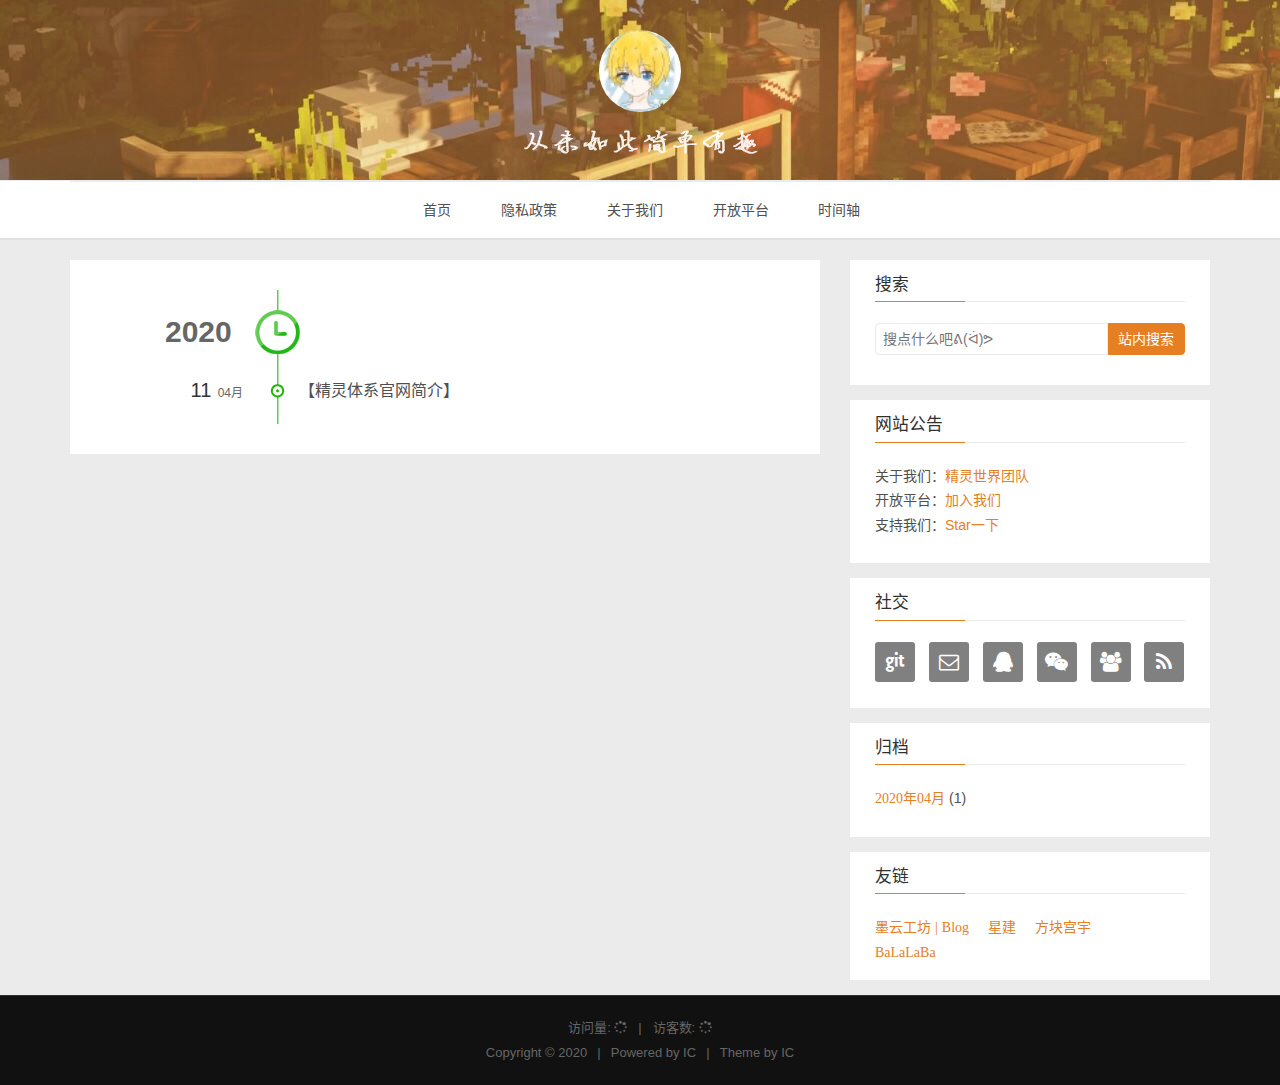
<file: archives/2020/04/index.html>
<!DOCTYPE HTML>
<html lang="zh-CN">

<head>
    <!--Setting-->
    <meta charset="UTF-8">
    <meta name="viewport" content="width=device-width, user-scalable=no, initial-scale=1.0, maximum-scale=1.0, minimum-scale=1.0">
    <meta http-equiv="X-UA-Compatible" content="IE=Edge,chrome=1">
    <meta http-equiv="Cache-Control" content="no-siteapp">
    <meta http-equiv="Cache-Control" content="no-transform">
    <meta name="renderer" content="webkit|ie-comp|ie-stand">
    <meta name="apple-mobile-web-app-capable" content="精灵世界体系">
    <meta name="apple-mobile-web-app-status-bar-style" content="black">
    <meta name="format-detection" content="telephone=no,email=no,adress=no">
    <meta name="browsermode" content="application">
    <meta name="screen-orientation" content="portrait">
    <meta name="theme-version" content="1.2.3">
    <meta name="root" content="/">
    <link rel="dns-prefetch" href="https://jlsjlan.github.io">
    <!--SEO-->

<meta name="keywords" content="" />


<meta name="description" content="" />


<meta name="robots" content="all" />
<meta name="google" content="all" />
<meta name="googlebot" content="all" />
<meta name="verify" content="all" />
    <!--Title-->

<title>
    
    归档：2020/4 |
    
    精灵世界体系
</title>

<link rel="alternate" href="/atom.xml" title="精灵世界体系" type="application/atom+xml">


<link rel="icon" href="/img/favicon.ico">

    


<link rel="stylesheet" href="/css/bootstrap.min.css?rev=3.3.7.css">
<link rel="stylesheet" href="/css/font-awesome.min.css?rev=4.7.0.css">
<link rel="stylesheet" href="/css/style.css?rev=@@hash.css">

    
<div class="hide">
    <script type="text/javascript">
    var cnzz_protocol = (("https:" == document.location.protocol) ? " https://" : " http://");
    document.write(unescape("%3Cspan class='cnzz_stat_icon_1263868967 hide' %3E%3Cscript%20src%3D%22https%3A%2F%2Fs95.cnzz.com%2Fz_stat.php%3Fweb_id%3D1272564536%22%3E%3C%2Fscript%3E%3C/span%3E%3Cscript src='" + cnzz_protocol + "s19.cnzz.com/z_stat.php%3Fid%3D1263868967%26show%3Dpic1' type='text/javascript'%3E%3C/script%3E"));
    </script>
</div>




    

<meta name="generator" content="Hexo 4.2.0"></head>
<!--[if lte IE 8]>
<style>
    html{ font-size: 1em }
</style>
<![endif]-->
<!--[if lte IE 9]>
<div style="ie">你使用的浏览器版本过低，为了你更好的阅读体验，请更新浏览器的版本或者使用其他现代浏览器，比如Chrome、Firefox、Safari等。</div>
<![endif]-->
<body>
    <header class="main-header"  style="background-image:url(
    https://jlsjlan.github.io/img/bannera.jpg)"
     >
    <div class="main-header-box">
        <a class="header-avatar" href="/" title='ELFLAND'>
            <img src="/img/avatar.jpg" alt="logo头像" class="img-responsive center-block">
        </a>
        <div class="branding">
            <!--<h2 class="text-hide">Snippet主题,从未如此简单有趣</h2>-->
            
            <img src="/img/branding.png" alt="IC 主题" class="img-responsive center-block">
            
        </div>
    </div>
</header>
    <nav class="main-navigation">
    <div class="container">
        <div class="row">
            <div class="col-sm-12">
                <div class="navbar-header"><span class="nav-toggle-button collapsed pull-right" data-toggle="collapse" data-target="#main-menu" id="mnav">
                        <span class="sr-only"></span>
                        <i class="fa fa-bars"></i>
                    </span>
                    <a class="navbar-brand" href="https://jlsjlan.github.io">
                        精灵世界体系</a>
                </div>
                <div class="collapse navbar-collapse" id="main-menu">
                    <ul class="menu">
                        
                        <li role="presentation" class="text-center">
                            <a href="/"><i class="fa "></i>
                                首页</a>
                        </li>
                        
                        <li role="presentation" class="text-center">
                            <a href="/privacy/"><i class="fa "></i>
                                隐私政策</a>
                        </li>
                        
                        <li role="presentation" class="text-center">
                            <a href="/about/"><i class="fa "></i>
                                关于我们</a>
                        </li>
                        
                        <li role="presentation" class="text-center">
                            <a href="/open/"><i class="fa "></i>
                                开放平台</a>
                        </li>
                        
                        <li role="presentation" class="text-center">
                            <a href="/archives/"><i class="fa "></i>
                                时间轴</a>
                        </li>
                        
                    </ul>
                </div>
            </div>
        </div>
    </div>
</nav>
    <section class="content-wrap">
        <div class="container">
            <div class="row">
                <main class="col-md-8 main-content ">
                    <div id="main">
    <div class="timebox">
        <div class="timeline">
            <ul>
                
                
                
                
                
                
                <h2>
                    2020
                </h2>
                
                
                <li class="">
                    
                    <h3>
                        11<span>
                            04月</span>
                    </h3>
                    <a href="/2020/04/11/%E5%85%AC%E5%91%8A/" title="【精灵体系官网简介】" target="_blank">
                        【精灵体系官网简介】</a>
                </li>
                
                
            </ul>
        </div>
    </div>
</div>
                </main>
                
                    
<aside class="col-md-4 sidebar">
    
    
<div class="widget">
    <h3 class="title">
        搜索
    </h3>
    <div id="search-form">
        <div id="result-mask" class="hide"></div>
        <div class="search-area">
            
            <input id="search-key" type="search" autocomplete="off" placeholder="搜点什么吧ᕕ(ᐛ)ᕗ">
            <button type="button" class="search-form-submit" id="search-local">
                站内搜索</button>
            
            
        </div>
        <div id="result-wrap" class="hide">
            <div id="search-result"></div>
        </div>
        <div class="hide">
            <template id="search-tpl">
                <div class="item">
                    <a href="/{path}" title="{title}">
                        <div class="title">{title}</div>
                        <div class="content">{content}</div>
                    </a>
                </div>
            </template>
        </div>
    </div>
</div>

    
    
<div class="widget">
    <h3 class="title">
        网站公告
    </h3>
    <div class="notification">
        <p>
    关于我们：<a href="https://jlsjlan.github.io/about/" title="Fork me(滑稽)" target="_blank">精灵世界团队</a> <br/>
    开放平台：<a href="https://jlsjlan.github.io/open/" title="" target="_blank">加入我们</a> <br/>
    支持我们：<a href="https://github.com/icstud/icstud.github.io" target="_blank" rel="noopener">Star一下</a>
</p>
    </div>
</div>

    
    
<div class="widget">
    <h3 class="title">
        社交
    </h3>
    <div class="content social">
        
        <a href="//github.com/jlsjlan" rel="external nofollow" title="Github" target="_blank">
            <i class="git fa fa-git"></i>
        </a>
        
        <a href="//mail.163.com/" rel="external nofollow" title="邮箱" target="_blank">
            <i class="envelope-o fa fa-envelope-o"></i>
        </a>
        
        <a href="//jq.qq.com/?_wv=1027&k=5VMThuS" rel="external nofollow" title="联系QQ" target="_blank">
            <i class="qq fa fa-qq"></i>
        </a>
        
        <a href="/" rel="external nofollow" title="微信" target="_blank">
            <i class="weixin fa fa-weixin"></i>
        </a>
        
        <a href="//jq.qq.com/?_wv=1027&k=5VMThuS" rel="external nofollow" title="QQ群" target="_blank">
            <i class="users fa fa-users"></i>
        </a>
        
        <a href="/atom.xml" rel="external nofollow" title="RSS" target="_blank">
            <i class="feed fa fa-feed"></i>
        </a>
        
    </div>
</div>

    
    
    
    
<div class="widget">
    <h3 class="title">
        归档
    </h3>
    <ul class="archive-list"><li class="archive-list-item"><a class="archive-list-link" href="/archives/2020/04/"><i class="fa" aria-hidden="true">2020年04月</i></a><span class="archive-list-count">1</span></li></ul>
</div>

    
    
    
    
<div class="widget">
    <h3 class="title">
        友链
    </h3>
    <div class="content friends-link">
        
        <a href="https://icstud.github.io/" class="fa" target="_blank">
            墨云工坊 | Blog</a>
        
        <a href="https://gu16516144-1.m.icoc.bz/" class="fa" target="_blank">
            星建</a>
        
        <a href="https://www.fkgymc.com/" class="fa" target="_blank">
            方块宫宇</a>
        
        <a href="https://www.balalaba.net/" class="fa" target="_blank">
            BaLaLaBa</a>
        
    </div>
</div>

    
</aside>

                
            </div>
        </div>
    </section>
    <footer class="main-footer">
    <div class="container">
        <div class="row">
        </div>
    </div>
</footer>
<a id="back-to-top" class="icon-btn hide">
    <i class="fa fa-chevron-up"></i>
</a>
    <div class="copyright">
    <div class="container">
        <div class="row">
            <div class="col-sm-12">
                <div class="busuanzi">
    
    访问量:
    <strong id="busuanzi_value_site_pv">
        <i class="fa fa-spinner fa-spin"></i>
    </strong>
    &nbsp; | &nbsp;
    访客数:
    <strong id="busuanzi_value_site_uv">
        <i class="fa fa-spinner fa-spin"></i>
    </strong>
    
</div>
            </div>
            <div class="col-sm-12">
                <span>Copyright &copy;
                    2020
                    
                </span> |
                <span>
                    Powered by <a href="//icstud.github.io" class="copyright-links" target="_blank" rel="nofollow">IC</a>
                </span> |
                <span>
                    Theme by <a href="//icstud.github.io" class="copyright-links" target="_blank" rel="nofollow">IC</a>
                </span>
            </div>
        </div>
    </div>
</div>


<script src="/js/search.js?rev=@@hash.js"></script>




<script async src="//busuanzi.ibruce.info/busuanzi/2.3/busuanzi.pure.mini.js"></script>


<script src="/js/app.js?rev=@@hash.js"></script>

</body>
</html>
</file>
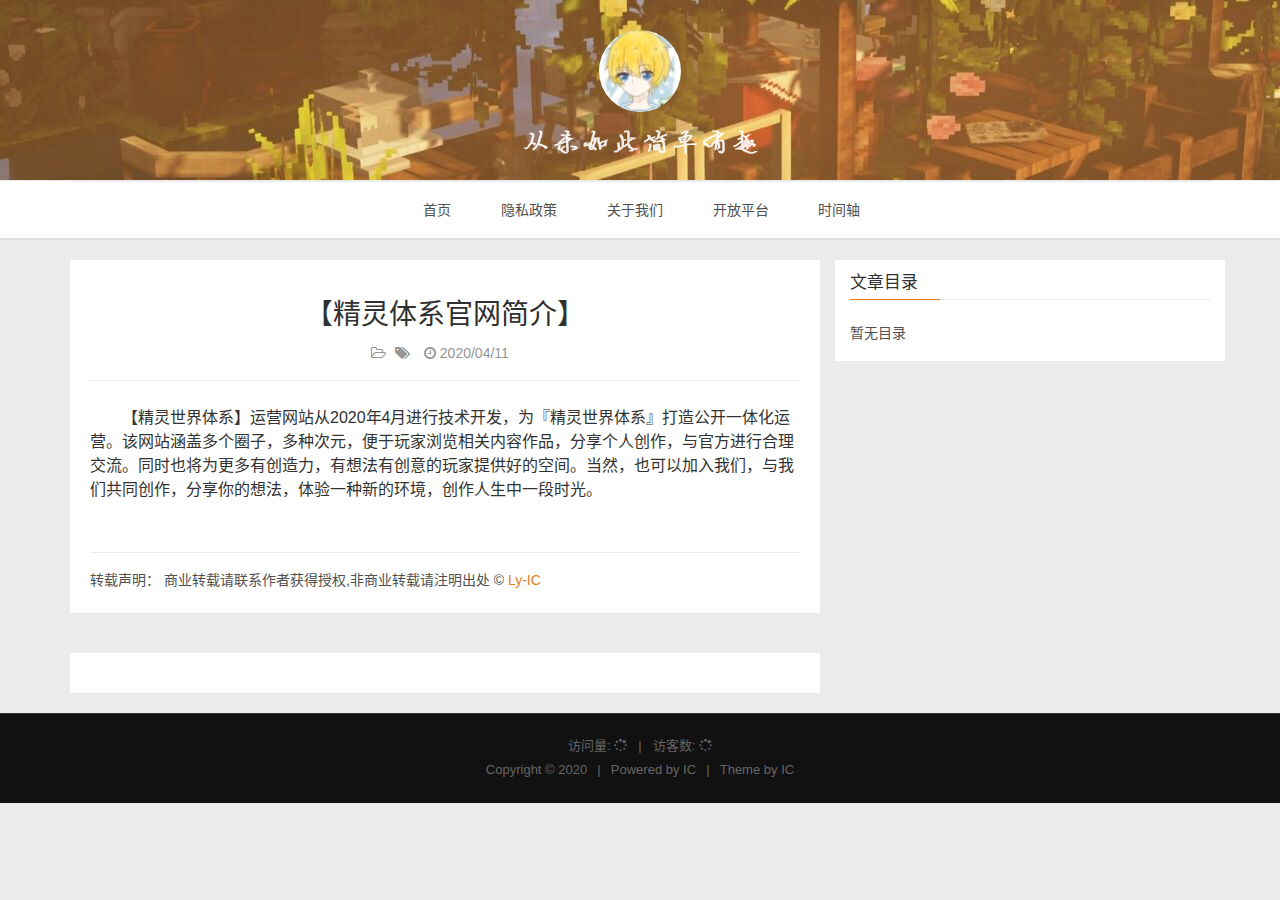
<file: 2020/04/11/公告/index.html>
<!DOCTYPE HTML>
<html lang="zh-CN">

<head>
    <!--Setting-->
    <meta charset="UTF-8">
    <meta name="viewport" content="width=device-width, user-scalable=no, initial-scale=1.0, maximum-scale=1.0, minimum-scale=1.0">
    <meta http-equiv="X-UA-Compatible" content="IE=Edge,chrome=1">
    <meta http-equiv="Cache-Control" content="no-siteapp">
    <meta http-equiv="Cache-Control" content="no-transform">
    <meta name="renderer" content="webkit|ie-comp|ie-stand">
    <meta name="apple-mobile-web-app-capable" content="精灵世界体系">
    <meta name="apple-mobile-web-app-status-bar-style" content="black">
    <meta name="format-detection" content="telephone=no,email=no,adress=no">
    <meta name="browsermode" content="application">
    <meta name="screen-orientation" content="portrait">
    <meta name="theme-version" content="1.2.3">
    <meta name="root" content="/">
    <link rel="dns-prefetch" href="https://jlsjlan.github.io">
    <!--SEO-->

<meta name="keywords" content="" />


<meta name="description" content="&emsp;&emsp;【精灵世界体系】运营网站从2020年4月进行技术开发，为『精灵世界体系』打造公开一体化运营。该网站涵盖多个圈子，多种次元，便于玩家浏览相关内容作品，分享个人创作，与官方进..." />


<meta name="robots" content="all" />
<meta name="google" content="all" />
<meta name="googlebot" content="all" />
<meta name="verify" content="all" />
    <!--Title-->

<title>
    
    【精灵体系官网简介】 |
    
    精灵世界体系
</title>

<link rel="alternate" href="/atom.xml" title="精灵世界体系" type="application/atom+xml">


<link rel="icon" href="/img/favicon.ico">

    


<link rel="stylesheet" href="/css/bootstrap.min.css?rev=3.3.7.css">
<link rel="stylesheet" href="/css/font-awesome.min.css?rev=4.7.0.css">
<link rel="stylesheet" href="/css/style.css?rev=@@hash.css">

    
<div class="hide">
    <script type="text/javascript">
    var cnzz_protocol = (("https:" == document.location.protocol) ? " https://" : " http://");
    document.write(unescape("%3Cspan class='cnzz_stat_icon_1263868967 hide' %3E%3Cscript%20src%3D%22https%3A%2F%2Fs95.cnzz.com%2Fz_stat.php%3Fweb_id%3D1272564536%22%3E%3C%2Fscript%3E%3C/span%3E%3Cscript src='" + cnzz_protocol + "s19.cnzz.com/z_stat.php%3Fid%3D1263868967%26show%3Dpic1' type='text/javascript'%3E%3C/script%3E"));
    </script>
</div>




    

<meta name="generator" content="Hexo 4.2.0"></head>
<!--[if lte IE 8]>
<style>
    html{ font-size: 1em }
</style>
<![endif]-->
<!--[if lte IE 9]>
<div style="ie">你使用的浏览器版本过低，为了你更好的阅读体验，请更新浏览器的版本或者使用其他现代浏览器，比如Chrome、Firefox、Safari等。</div>
<![endif]-->
<body>
    <header class="main-header"  style="background-image:url(
    https://jlsjlan.github.io/img/bannera.jpg)"
     >
    <div class="main-header-box">
        <a class="header-avatar" href="/" title='ELFLAND'>
            <img src="/img/avatar.jpg" alt="logo头像" class="img-responsive center-block">
        </a>
        <div class="branding">
            <!--<h2 class="text-hide">Snippet主题,从未如此简单有趣</h2>-->
            
            <img src="/img/branding.png" alt="IC 主题" class="img-responsive center-block">
            
        </div>
    </div>
</header>
    <nav class="main-navigation">
    <div class="container">
        <div class="row">
            <div class="col-sm-12">
                <div class="navbar-header"><span class="nav-toggle-button collapsed pull-right" data-toggle="collapse" data-target="#main-menu" id="mnav">
                        <span class="sr-only"></span>
                        <i class="fa fa-bars"></i>
                    </span>
                    <a class="navbar-brand" href="https://jlsjlan.github.io">
                        精灵世界体系</a>
                </div>
                <div class="collapse navbar-collapse" id="main-menu">
                    <ul class="menu">
                        
                        <li role="presentation" class="text-center">
                            <a href="/"><i class="fa "></i>
                                首页</a>
                        </li>
                        
                        <li role="presentation" class="text-center">
                            <a href="/privacy/"><i class="fa "></i>
                                隐私政策</a>
                        </li>
                        
                        <li role="presentation" class="text-center">
                            <a href="/about/"><i class="fa "></i>
                                关于我们</a>
                        </li>
                        
                        <li role="presentation" class="text-center">
                            <a href="/open/"><i class="fa "></i>
                                开放平台</a>
                        </li>
                        
                        <li role="presentation" class="text-center">
                            <a href="/archives/"><i class="fa "></i>
                                时间轴</a>
                        </li>
                        
                    </ul>
                </div>
            </div>
        </div>
    </div>
</nav>
    <section class="content-wrap">
        <div class="container">
            <div class="row">
                <main class="col-md-8 main-content m-post">
                    <p id="process"></p>
<article class="post">
    <div class="post-head">
        <h1 id="【精灵体系官网简介】">
            
            【精灵体系官网简介】
            
        </h1>
        <div class="post-meta">
    
    <span class="categories-meta fa-wrap">
        <i class="fa fa-folder-open-o"></i>
        
    </span>
    
    
    <span class="fa-wrap">
        <i class="fa fa-tags"></i>
        <span class="tags-meta">
            
        </span>
    </span>
    
    
    
    <span class="fa-wrap">
        <i class="fa fa-clock-o"></i>
        <span class="date-meta">
            2020/04/11</span>
    </span>
    
    
</div>
        
        
    </div>
    
    <div class="post-body post-content">
        <p>&emsp;&emsp;【精灵世界体系】运营网站从2020年4月进行技术开发，为『精灵世界体系』打造公开一体化运营。该网站涵盖多个圈子，多种次元，便于玩家浏览相关内容作品，分享个人创作，与官方进行合理交流。同时也将为更多有创造力，有想法有创意的玩家提供好的空间。当然，也可以加入我们，与我们共同创作，分享你的想法，体验一种新的环境，创作人生中一段时光。</p>

    </div>
    
    <div class="post-footer">
        <div>
            
            转载声明：
            商业转载请联系作者获得授权,非商业转载请注明出处 © <a href="" target="_blank">Ly-IC</a>
            
            
        </div>
        <div>
            
        </div>
    </div>
</article>
<div class="article-nav prev-next-wrap clearfix">
    
    
</div>

<div id="comments">
    

<div id="vcomments" class="valine"></div>

<script src="//cdn1.lncld.net/static/js/3.0.4/av-min.js"></script>
<script src="/assets/valine.min.js"></script>

<script>
new Valine({
    av: AV,
    el: '#vcomments',
    appId: 'xOKV9J4UeQAtVkvnJC7Kq2Jn-gzGzoHsz',
    appKey: 'erIpQac4azoCmgfBB7Dl9maa',
    placeholder: '说点什么吧ᕕ(ᐛ)ᕗ',
    notify: false,
    verify: true,
    avatar: 'mm',
    meta: 'nick,mail'.split(','),
    pageSize: '10',
    path: window.location.pathname,
    lang: 'zh-CN'.toLowerCase()
})
</script>


</div>

                </main>
                
                    <aside id="article-toc" role="navigation" class="col-md-4">
    <div class="widget">
        <h3 class="title">
            文章目录
        </h3>
        
        <p>暂无目录</p>
        
    </div>
</aside>
                
            </div>
        </div>
    </section>
    <footer class="main-footer">
    <div class="container">
        <div class="row">
        </div>
    </div>
</footer>
<a id="back-to-top" class="icon-btn hide">
    <i class="fa fa-chevron-up"></i>
</a>
    <div class="copyright">
    <div class="container">
        <div class="row">
            <div class="col-sm-12">
                <div class="busuanzi">
    
    访问量:
    <strong id="busuanzi_value_site_pv">
        <i class="fa fa-spinner fa-spin"></i>
    </strong>
    &nbsp; | &nbsp;
    访客数:
    <strong id="busuanzi_value_site_uv">
        <i class="fa fa-spinner fa-spin"></i>
    </strong>
    
</div>
            </div>
            <div class="col-sm-12">
                <span>Copyright &copy;
                    2020
                    
                </span> |
                <span>
                    Powered by <a href="//icstud.github.io" class="copyright-links" target="_blank" rel="nofollow">IC</a>
                </span> |
                <span>
                    Theme by <a href="//icstud.github.io" class="copyright-links" target="_blank" rel="nofollow">IC</a>
                </span>
            </div>
        </div>
    </div>
</div>



<script async src="//busuanzi.ibruce.info/busuanzi/2.3/busuanzi.pure.mini.js"></script>


<script src="/js/app.js?rev=@@hash.js"></script>

</body>
</html>
</file>
<file: css/style.css>
/*! style.css v1.2.0 | MIT License | github.com/shenliyang */
/*====================================================
    COLOR VARIABLE FOR THEME
====================================================*/
/* _variable.less */
/*====================================================
    MIXINS FOR THEME
====================================================*/
/* _mixins.less */
@-webkit-keyframes masked-animation {
  0% {
    background-position: 0 0;
  }
  to {
    background-position: -100% 0;
  }
}
@keyframes masked-animation {
  0% {
    background-position: 0 0;
  }
  to {
    background-position: -100% 0;
  }
}
/*====================================================
    common styles
====================================================*/
html {
  color: #505050;
  line-height: 1.75em;
  background: #ebebeb;
  position: relative;
  font-family: "Helvetica Neue", Helvetica, Arial, "Hiragino Sans GB", "Hiragino Sans GB W3", "WenQuanYi Micro Hei", "Microsoft YaHei UI", "Microsoft YaHei", sans-serif;
}
body {
  color: #505050;
  line-height: 1.75em;
  background: #ebebeb;
  position: relative;
  font-family: "Helvetica Neue", Helvetica, Arial, "Hiragino Sans GB", "Hiragino Sans GB W3", "WenQuanYi Micro Hei", "Microsoft YaHei UI", "Microsoft YaHei", sans-serif;
}
h1,
h2,
h3,
h4,
h5,
h6 {
  font-weight: 400;
  color: #303030;
}
h1 {
  font-size: 2em;
}
h2 {
  font-size: 1.5em;
}
h3 {
  font-size: 1.2em;
}
h4 {
  font-size: 1em;
}
h5 {
  font-size: 0.75em;
}
h6 {
  font-size: 0.5em;
}
a {
  color: #e67e22;
  outline: none;
}
a:hover {
  color: #e67e22;
}
a:active {
  outline: none;
}
a:focus {
  outline: none;
}
a img {
  outline: none;
}
.btn {
  padding: 7px 14px;
  -webkit-border-radius: 2px;
  -moz-border-radius: 2px;
  border-radius: 2px;
}
.btn-default {
  border: 1px solid #e67e22;
  background: #e67e22;
  color: #fff;
  -webkit-transition: all 0.2s ease-in-out;
  transition: all 0.2s ease-in-out;
}
.btn-default:hover {
  border: 1px solid #303030;
  background: #303030;
  color: #fff;
}
.btn-default:focus {
  outline: none;
}
.btn-default[disabled] {
  border: 1px solid #303030;
  background: #303030;
  color: #fff;
}
input[type="search"] {
  box-sizing: border-box;
  width: 75%;
  height: 32px;
  line-height: 16px;
  padding: 7px 11px 7px 7px;
  border-radius: 4px 0 0 4px;
  margin-bottom: 1em;
  border: 1px solid #ebebeb;
  -webkit-transition: all 0.2s;
  transition: all 0.2s;
}
input[type="search"]:focus {
  border: 1px solid #e67e22;
  outline: none;
}
input[type="text"] {
  padding: 7px 7px;
  border: 1px solid #ebebeb;
  -webkit-border-radius: 2px;
  -moz-border-radius: 2px;
  border-radius: 2px;
  -webkit-transition: all 0.2s;
  transition: all 0.2s;
}
input[type="text"]:focus {
  border: 1px solid #e67e22;
  outline: none;
}
input[type="url"] {
  padding: 7px 7px;
  border: 1px solid #ebebeb;
  -webkit-border-radius: 2px;
  -moz-border-radius: 2px;
  border-radius: 2px;
  -webkit-transition: all 0.2s;
  transition: all 0.2s;
}
input[type="url"]:focus {
  border: 1px solid #e67e22;
  outline: none;
}
input[type="email"] {
  padding: 7px 7px;
  border: 1px solid #ebebeb;
  -webkit-border-radius: 2px;
  -moz-border-radius: 2px;
  border-radius: 2px;
  -webkit-transition: all 0.2s;
  transition: all 0.2s;
}
input[type="email"]:focus {
  border: 1px solid #e67e22;
  outline: none;
}
textarea {
  padding: 7px 7px;
  border: 1px solid #ebebeb;
  -webkit-border-radius: 2px;
  -moz-border-radius: 2px;
  border-radius: 2px;
  -webkit-transition: all 0.2s;
  transition: all 0.2s;
}
textarea:focus {
  border: 1px solid #e67e22;
  outline: none;
}
blockquote {
  border-left: 4px solid #e67e22;
  background-color: #f9f9f9;
}
pre {
  padding: 0;
  background: none;
  border: none;
}
::-moz-selection {
  color: #fff;
  background: #e67e22;
  text-shadow: none;
}
::selection {
  color: #fff;
  background: #e67e22;
  text-shadow: none;
}
.ie {
  position: fixed;
  z-index: 9999;
  left: 0;
  top: 0;
  width: 100%;
  height: 70px;
  text-align: center;
  line-height: 70px;
  background-color: #f9f9f9;
  color: #f0ad4e;
  border-bottom: 1px solid #303030;
  text-overflow: ellipsis;
  overflow: hidden;
  white-space: nowrap;
}
#process {
  position: fixed;
  width: 0;
  height: 2px;
  background-color: #e67e22;
  top: -1px;
  left: 0;
  -webkit-border-radius: 2px;
  -moz-border-radius: 2px;
  border-radius: 2px;
  -webkit-transition: width 1s ease;
  transition: width 1s ease;
  z-index: 99;
}
.carousel {
  margin-bottom: 20px;
}
.carousel img {
  width: 100%;
}
/*====================================================
    header
====================================================*/
.main-header {
  position: relative;
  text-align: center;
  line-height: 0;
  height: 180px;
  width: 100%;
  background: #fff url(http://7xpw2b.com1.z0.glb.clouddn.com/hexo-sinppet/img/banner.jpg);
  background-repeat: repeat;
  overflow: hidden;
}
.main-header .banneriframe {
  width: 100%;
  height: 100%;
  border-width: 0px;
}
.main-header .main-header-box {
  position: relative;
  width: 100%;
  padding-top: 30px;
}
.main-header .main-header-box a.header-avatar img {
  width: 82px;
  height: 82px;
  max-width: 100%;
  border-radius: 50%;
}
.main-header .main-header-box a.header-avatar:hover {
  text-decoration: none;
}
.main-header .main-header-box .branding {
  padding-top: 15px;
}
.main-header .main-header-box .branding h2 {
  font-family: "STXingkai", "KaiTi", "Microsoft YaHei", "SimSun", sans-serif;
  width: 320px;
  margin: 0 auto;
  letter-spacing: 3px;
  color: #e67e22;
  text-overflow: ellipsis;
  overflow: hidden;
  white-space: nowrap;
  background-image: -webkit-linear-gradient(left, #cddc39, #e67e22 25%, #cddc39 50%, #e67e22 75%, #cddc39) !important;
  -webkit-text-fill-color: transparent !important;
  -webkit-background-clip: text !important;
  background-size: 200% 100% !important;
  animation: masked-animation 2s infinite linear !important;
}
.main-header .main-header-box .branding h2:hover {
  animation: masked-animation 1s infinite linear !important;
  text-decoration: none;
}
.home-template .main-header {
  padding-top: 62px;
  padding-bottom: 62px;
  background-repeat: no-repeat;
  background-position: center 20%;
  -webkit-background-size: cover;
  background-size: cover;
}
/* main-navigation */
.main-navigation {
  text-align: center;
  background: #fff;
  border-top: 1px solid #ebebeb;
  margin-bottom: 20px;
  border-bottom: 2px solid #e1e1e1;
}
.main-navigation .navbar-collapse {
  border-top: 1px solid #ebebeb;
}
.main-navigation .navbar-brand {
  max-width: 90%;
  text-overflow: ellipsis;
  overflow: hidden;
  white-space: nowrap;
  padding: 19px 0 0 0;
  font-size: 14px;
  color: #505050;
  display: none;
}
.main-navigation .menu {
  padding: 0;
  margin: 0;
}
.main-navigation .menu li {
  list-style: none;
  display: inline-block;
  position: relative;
}
.main-navigation .menu li a {
  color: #505050;
  line-height: 4em;
  display: block;
  padding: 0 21px;
}
.main-navigation .menu li:hover > a {
  color: #e67e22;
  text-decoration: none;
}
.main-navigation .menu li:hover ul {
  visibility: visible;
  opacity: 1;
  filter: alpha(opacity=100);
  top: 100%;
}
.main-navigation .menu li ul {
  visibility: hidden;
  background: #fff;
  text-align: left;
  padding: 7px 0px;
  margin: 0;
  position: absolute;
  left: 0;
  top: 120%;
  width: 200px;
  z-index: 999;
  opacity: 0;
  filter: alpha(opacity=0);
  -webkit-transition: all 0.2s ease;
  transition: all 0.2s ease;
}
.main-navigation .menu li ul li {
  display: block;
  margin: 0;
}
.main-navigation .menu li ul li a {
  line-height: 2.5em;
  color: #505050;
}
.main-navigation .menu li ul:hover > a {
  color: #e67e22;
}
.main-navigation .menu li.nav-current {
  border-bottom: 2px solid #e67e22;
  margin-bottom: -2px;
}
.main-navigation .navbar-header {
  text-align: center;
}
.main-navigation .navbar-header i {
  height: 56px;
  line-height: 56px;
  font-size: 2em;
  cursor: pointer;
}
.main-navigation .navbar-header i:hover {
  color: #e67e22;
}
/*====================================================
    main post area
====================================================*/
#main {
  background: #fff;
  padding: 10px 0;
  margin-bottom: 10px;
}
.main-content .breadcrumb {
  padding-left: 20px;
  font-size: 16px;
  line-height: 2em;
}
.post {
  padding: 20px;
  background: #fff;
  margin-bottom: 15px;
  position: relative;
  overflow: hidden;
}
.post .featured {
  position: absolute;
  background: #e67e22;
  color: #fff;
  text-align: center;
  top: -12px;
  right: -32px;
  width: 80px;
  height: 40px;
  line-height: 54px;
  transform: rotate(45deg);
}
.post .featured i {
  transform: rotate(-45deg);
}
.post .post-head {
  margin-bottom: 0.5em;
  text-align: center;
}
.post .post-head .post-title {
  font-size: 1.5em;
  line-height: 1.35em;
  margin: 0;
}
.post .post-head .post-title a {
  color: #303030;
}
.post .post-head .post-title a:hover {
  text-decoration: none;
  color: #e67e22;
}
.post .post-head .post-title a:focus {
  text-decoration: none;
  color: #e67e22;
}
.post .post-head p.warning {
  color: #f0ad4e;
}
.post .post-head .post-meta {
  color: #959595;
  margin: 5px 0;
}
.post .post-head .post-meta span {
  margin-right: 5px;
  white-space: nowrap;
}
.post .post-head .post-meta span a {
  color: #959595;
  margin-left: 3px;
}
.post .post-head .post-meta span a:hover {
  color: #e67e22;
}
.post .post-media {
  position: relative;
  margin-right: 15px;
  width: 220px;
  height: 160px;
  float: left;
  overflow: hidden;
}
.post .post-media img {
  width: 100%;
  height: 100%;
}
.post .post-content .home-post-head {
  text-align: left;
}
.post .post-content p.brief {
  overflow: hidden;
  color: #666666;
}
.post .post-body {
  margin-top: 15px;
  padding: 25px 0;
  border-top: 1px solid #eee;
  overflow: hidden;
}
.post .post-body p {
  font-size: 1em;
  line-height: 1.5;
  word-break: break-all;
}
.post .post-body p img {
  max-width: 100%;
}
.post .post-footer {
  margin-top: 15px;
  padding-top: 15px;
  border-top: 1px solid #ebebeb;
}
.post .post-footer .tag-list {
  color: #959595;
  line-height: 28px;
}
.post .post-footer .tag-list .post-meta {
  margin-top: 5px;
}
.post .post-footer .tag-list .post-meta .fa-wrap {
  margin-right: 10px;
}
.post .post-footer .tag-list .tags-meta a:nth-child(n+2) {
  margin-left: 4px;
}
.post .post-footer .tag-list a {
  color: #959595;
}
.post .post-footer .tag-list a:hover {
  color: #e67e22;
}
.post .post-footer .post-permalink {
  text-align: right;
}
/*====================================================
  main post content
====================================================*/
.post-content {
  font: 400 16px/1.62 "Georgia", "Xin Gothic", "Hiragino Sans GB", "Droid Sans Fallback", "Microsoft YaHei", sans-serif;
  color: #333;
}
.post-content h1 {
  font-family: "Georgia", "Xin Gothic", "Hiragino Sans GB", "Droid Sans Fallback", "Microsoft YaHei", "SimSun", sans-serif;
  color: #333;
  font-size: 1.8em;
  margin: 0.67em 0;
}
.post-content h2 {
  font-family: "Georgia", "Xin Gothic", "Hiragino Sans GB", "Droid Sans Fallback", "Microsoft YaHei", "SimSun", sans-serif;
  color: #333;
  font-size: 1.5em;
  margin: 0.83em 0;
}
.post-content h3 {
  font-family: "Georgia", "Xin Gothic", "Hiragino Sans GB", "Droid Sans Fallback", "Microsoft YaHei", "SimSun", sans-serif;
  color: #333;
  font-size: 1.17em;
  margin: 1em 0;
}
.post-content h4 {
  font-family: "Georgia", "Xin Gothic", "Hiragino Sans GB", "Droid Sans Fallback", "Microsoft YaHei", "SimSun", sans-serif;
  color: #333;
  font-size: 1em;
  margin: 1.6em 0 1em 0;
}
.post-content h5 {
  font-family: "Georgia", "Xin Gothic", "Hiragino Sans GB", "Droid Sans Fallback", "Microsoft YaHei", "SimSun", sans-serif;
  color: #333;
  font-size: 1em;
  margin: 1.6em 0 1em 0;
}
.post-content h6 {
  font-family: "Georgia", "Xin Gothic", "Hiragino Sans GB", "Droid Sans Fallback", "Microsoft YaHei", "SimSun", sans-serif;
  color: #333;
  font-size: 1em;
  margin: 1.6em 0 1em 0;
  font-weight: 500;
}
.post-content > h1 {
  margin-top: 0;
  font-size: 2em;
}
.post-content p {
  font-size: 15px;
}
.post-content a {
  word-wrap: break-word;
}
.post-content a img {
  border: none;
}
.post-content strong {
  font-weight: 700;
  color: #333;
}
.post-content b {
  font-weight: 700;
  color: #333;
}
.post-content em {
  font-style: italic;
  color: #333;
}
.post-content i {
  font-style: italic;
  color: #333;
}
.post-content img {
  max-width: 100%;
  height: auto;
  margin: 0.2em 0;
}
.post-content figure {
  position: relative;
  clear: both;
  outline: 0;
  margin: 10px 0;
}
.post-content figure img {
  display: block;
  max-width: 100%;
  margin: auto auto 4px;
  -moz-box-sizing: border-box;
  -webkit-box-sizing: border-box;
  box-sizing: border-box;
}
.post-content figure figcaption {
  position: relative;
  width: 100%;
  text-align: center;
  left: 0;
  margin-top: 10px;
  font-weight: 400;
  font-size: 14px;
  color: #666666;
}
.post-content figure figcaption a {
  text-decoration: none;
  color: #666666;
}
.post-content figure iframe {
  margin: auto;
}
.post-content hr {
  border-top: #dededc 1px solid;
}
.post-content blockquote {
  margin: 0 0 1.64em 0;
  border-left: 3px solid #e67e22;
  padding-left: 12px;
  color: #666666;
}
.post-content blockquote a {
  color: #666666;
}
.post-content ul {
  margin: 0 0 24px 6px;
  padding-left: 16px;
  list-style-type: square;
}
.post-content ol {
  margin: 0 0 24px 6px;
  padding-left: 16px;
  list-style-type: decimal;
}
.post-content li {
  margin-bottom: 0.2em;
}
.post-content li ul {
  margin-top: 0;
  margin-bottom: 0;
  margin-left: 14px;
  list-style-type: disc;
}
.post-content li ul ul {
  list-style-type: circle;
}
.post-content li ol {
  margin-top: 0;
  margin-bottom: 0;
  margin-left: 14px;
}
.post-content li p {
  margin: 0.4em 0 0.6em;
}
.post-content .unstyled {
  list-style-type: none;
  margin: 0;
  padding: 0;
}
.post-content code {
  color: #808080;
  font-size: 0.96em;
  background-color: #f9f9f9;
  padding: 1px 2px;
  border: 1px solid #dadada;
  -webkit-border-radius: 2px;
  -moz-border-radius: 2px;
  border-radius: 2px;
  font-family: Menlo, Monaco, Consolas, "Courier New", monospace;
  word-wrap: break-word;
}
.post-content tt {
  color: #808080;
  font-size: 0.96em;
  background-color: #f9f9f9;
  padding: 1px 2px;
  border: 1px solid #dadada;
  -webkit-border-radius: 2px;
  -moz-border-radius: 2px;
  border-radius: 2px;
  font-family: Menlo, Monaco, Consolas, "Courier New", monospace;
  word-wrap: break-word;
}
.post-content pre {
  margin: 1.64em 0;
  border: none;
  border-left: 3px solid #dadada;
  padding-left: 10px;
  overflow: auto;
  line-height: 1.5;
  font-family: Menlo, Monaco, Consolas, "Courier New", monospace;
  color: #808080;
  background-color: #f9f9f9;
}
.post-content pre code {
  color: #808080;
  border: none;
  background: none;
  padding: 0;
}
.post-content pre tt {
  color: #808080;
  border: none;
  background: none;
  padding: 0;
}
.post-content table {
  width: 100%;
  max-width: 100%;
  border-collapse: collapse;
  border-spacing: 0;
  margin-bottom: 1.5em;
  font-size: 0.96em;
  -webkit-box-sizing: border-box;
  -moz-box-sizing: border-box;
  box-sizing: border-box;
  table-layout: fixed;
  word-wrap: break-word;
}
.post-content th {
  text-align: left;
  padding: 4px 8px 4px 10px;
  border: 1px solid #dadada;
}
.post-content td {
  text-align: left;
  padding: 4px 8px 4px 10px;
  border: 1px solid #dadada;
  vertical-align: top;
}
.post-content tr:nth-child(even) {
  background-color: #f9f9f9;
}
.post-content iframe {
  display: block;
  max-width: 100%;
  margin-bottom: 30px;
}
.windows .post-content {
  font-size: 16px;
  font-family: "Georgia", "SimSun", sans-serif;
}
/*====================================================
    pagination
====================================================*/
.pagination {
  margin: 30px 0;
  text-align: center;
  display: block;
}
.pagination a {
  background: #fff;
  color: #666666;
  text-align: center;
  display: inline-block;
  -webkit-border-radius: 2px;
  -moz-border-radius: 2px;
  border-radius: 2px;
}
.pagination a:hover {
  background: #e67e22;
  color: #fff;
  text-decoration: none;
}
.pagination a i {
  width: 36px;
  height: 36px;
  line-height: 36px;
}
.pagination .prev {
  margin: 0 5px;
}
.pagination .next {
  margin: 0 5px;
}
.pagination .page-number {
  margin: 0 3px;
  display: inline-block;
  line-height: 36px;
  padding: 0 14px;
  -webkit-border-radius: 2px;
  -moz-border-radius: 2px;
  border-radius: 2px;
}
.pagination .current {
  background: #e67e22;
  color: #fff;
}
/*====================================================
    other: about and comment
====================================================*/
#comments {
  background-color: #fff;
  padding: 20px;
  margin-bottom: 20px;
}
#comments .v .vheader .vinput {
  border: none;
  border-bottom: 1px solid #f0f0f0;
  -webkit-border-radius: 0;
  -moz-border-radius: 0;
  border-radius: 0;
  font-size: 0.9em;
  -webkit-transition: all 0.2s;
  transition: all 0.2s;
}
#comments .v .vheader .vinput:focus {
  border-bottom: 1px solid #e67e22;
}
#comments .v .vheader .vinput:hover {
  border-bottom: 1px solid #e67e22;
}
#comments .v .veditor {
  font-size: 1em;
}
#comments .v .vcontrol .vbtn {
  -webkit-border-radius: 2px;
  -moz-border-radius: 2px;
  border-radius: 2px;
  padding: 0.5rem 2rem;
  color: #808080;
}
#comments .v .vcontrol .vbtn:hover {
  color: #e67e22;
  border-color: #e67e22;
}
#comments .v .item3 input {
  width: 31%;
  margin: 0 1%;
}
#comments .v .item2 input {
  width: 48%;
  margin: 0 1%;
}
/* prev and next link */
.prev-next-wrap {
  margin-bottom: 25px;
  text-align: center;
}
.prev-next-wrap .pre-post {
  float: left;
}
.prev-next-wrap .next-post {
  float: right;
}
.sidebar .widget {
  background: #fff;
  padding: 16px 25px;
}
.sidebar .widget ul {
  padding: 0;
}
.sidebar .widget ul li {
  list-style: none;
}
.sidebar .widget ul li.archive-list-item {
  width: 50%;
  display: inline-block;
}
.sidebar .widget .archive-list-count,
.sidebar .widget .category-list-count {
  margin-left: 4px;
}
.sidebar .widget .archive-list-count:before,
.sidebar .widget .category-list-count:before {
  content: "(";
}
.sidebar .widget .archive-list-count:after,
.sidebar .widget .category-list-count:after {
  content: ")";
}
.sidebar .widget-box {
  background: #fff;
  padding: 0 25px 16px;
}
.main-footer {
  background: #202020;
  color: #959595;
}
/*====================================================
    sidebar
====================================================*/
.widget {
  margin-bottom: 15px;
}
.widget .title {
  margin-top: 0;
  padding-bottom: 7px;
  border-bottom: 1px solid #ebebeb;
  margin-bottom: 21px;
  position: relative;
}
.widget .title:after {
  content: "";
  width: 90px;
  height: 1px;
  background: #e67e22;
  position: absolute;
  left: 0;
  bottom: -1px;
}
.widget .tag-cloud a {
  border: 1px solid #ebebeb;
  padding: 2px 7px;
  color: #959595;
  font-size: 1em !important;
  line-height: 1.5em;
  display: inline-block;
  margin: 0 5px 5px 0;
  -webkit-transition: all 0.2s;
  transition: all 0.2s;
  text-overflow: ellipsis;
  overflow: hidden;
  white-space: nowrap;
}
.widget .tag-cloud a:hover {
  color: #fff;
  background-color: #e67e22;
  border: 1px solid #e67e22;
  text-decoration: none;
}
.widget .social a {
  display: inline-block;
  text-align: center;
  width: 40px;
  height: 40px;
  line-height: 45px;
  color: #fff;
  background: #808080;
  -webkit-border-radius: 3px;
  -moz-border-radius: 3px;
  border-radius: 3px;
  margin-right: 10px;
  margin-bottom: 10px;
}
.widget .social a:hover {
  background: #e67e22;
  -webkit-transition: all 0.2s;
  transition: all 0.2s;
}
.widget .social a:last-child {
  margin-right: 0px;
}
.widget .social a i {
  font-size: 20px;
}
.widget .friends-link a {
  margin-right: 15px;
}
.widget #search-form {
  position: relative;
  width: 100%;
}
.widget #search-form .search-form-submit {
  float: right;
  width: 25%;
  height: 32px;
  background: #e67e22;
  color: #fff;
  border-radius: 0 4px 4px 0;
  border: 1px solid #e67e22;
}
.widget #search-form #result-mask {
  position: fixed;
  left: 0;
  top: 0;
}
.widget #search-form .search-form-submit:focus {
  outline: none;
}
.widget #search-form #result-wrap {
  position: absolute;
  box-sizing: content-box;
  top: 45px;
  left: -50px;
  z-index: 6;
  width: 120%;
  padding: 20px;
  color: #333;
  background: #fff;
  border-radius: 4px;
  box-shadow: 1px 2px 2px #ccc;
  border: 1px solid #ccc;
}
.widget #search-form #result-wrap:before {
  content: '';
  position: absolute;
  display: inline-block;
  border-width: 0 12px 12px 12px;
  border-style: solid;
  border-color: #ccc transparent;
  right: 80px;
  top: -12px;
}
.widget #search-form #result-wrap:after {
  content: '';
  position: absolute;
  display: inline-block;
  border-width: 0 12px 12px 12px;
  border-style: solid;
  border-color: #fff transparent;
  right: 80px;
  top: -10px;
}
.widget #search-form #result-wrap #search-result {
  width: 100%;
  box-sizing: content-box;
  padding-right: 20px;
  margin-right: -20px;
  max-height: 400px;
  overflow-y: auto;
}
.widget #search-form #result-wrap #search-result .tips {
  text-align: center;
}
.widget #search-form #result-wrap #search-result .item {
  padding: 8px 0;
}
.widget #search-form #result-wrap #search-result .item:last-child .content {
  border-bottom: 0;
}
.widget #search-form #result-wrap #search-result .item a:hover {
  text-decoration: none;
}
.widget #search-form #result-wrap #search-result .item .title {
  line-height: 1.25;
  font-size: 16px;
  text-overflow: ellipsis;
  overflow: hidden;
  white-space: nowrap;
  margin-bottom: 0px;
  color: #333;
  border: 0;
}
.widget #search-form #result-wrap #search-result .item .title:hover {
  color: #e67e22;
}
.widget #search-form #result-wrap #search-result .item .title b {
  margin: 0 2px;
  color: #e67e22;
}
.widget #search-form #result-wrap #search-result .item .content {
  font-size: 14px;
  color: #666666;
  padding-bottom: 10px;
  border-bottom: 1px solid #ccc;
}
.widget #search-form #result-wrap #search-result .item .content b {
  color: #e67e22;
  margin: 0 2px;
}
.widget .notification img {
  max-width: 100%;
}
/*====================================================
   toc
====================================================*/
#article-toc {
  padding-top: 1em;
  background-color: #fff;
  top: 0;
  bottom: 70px;
  overflow-y: auto;
}
#article-toc ol {
  list-style: none;
}
#article-toc .toc {
  padding-left: 2em;
}
#article-toc .toc .toc-item .toc-link {
  display: block;
  color: #333;
  text-decoration: none;
  padding: 4px 0;
  line-height: 1.25em;
  position: relative;
  width: 100%;
  text-overflow: ellipsis;
  overflow: hidden;
  white-space: nowrap;
}
#article-toc .toc .toc-item .toc-link:hover {
  color: #e67e22;
  -webkit-transition: 0.15s;
  transition: 0.15s;
}
#article-toc .toc .toc-item.toc-level-2 > .toc-link {
  font-size: 15px;
}
/*====================================================
   copyright
====================================================*/
.copyright {
  background: #111;
  font-size: 13px;
  text-align: center;
  color: #666666;
  padding-top: 20px;
  padding-bottom: 20px;
  border-top: 1px solid #303030;
}
.copyright span {
  margin: 0 0.5em;
}
.copyright a {
  color: #666666;
}
/*====================================================
   back-to-top and toc-btn
====================================================*/
#back-to-top,
#toc-btn {
  position: fixed;
  right: 30px;
  bottom: 30px;
  background-color: #959595;
  color: #fff;
  text-align: center;
  -webkit-border-radius: 2px;
  -moz-border-radius: 2px;
  border-radius: 2px;
  z-index: 1;
  cursor: pointer;
}
#back-to-top:hover,
#toc-btn:hover {
  background: #e67e22;
  -webkit-transition: all 0.2s;
  transition: all 0.2s;
}
#back-to-top i,
#toc-btn i {
  width: 30px;
  height: 30px;
  line-height: 30px;
}
#toc-btn {
  bottom: 65px;
}
/*====================================================
    post reward
====================================================*/
.reward {
  padding: 5px 0;
}
.reward .reward-wrap {
  position: relative;
  display: block;
  font-size: 30px;
  width: 62px;
  height: 62px;
  line-height: 60px;
  margin: 0 auto;
  cursor: pointer;
  text-align: center;
  vertical-align: middle;
  color: #ff8140;
  -webkit-user-select: none;
  border: 1px solid #d9d9d9;
  -webkit-box-shadow: 0 0 2px #d9d9d9;
  -moz-box-shadow: 0 0 2px #d9d9d9;
  box-shadow: 0 0 2px #d9d9d9;
  -webkit-border-radius: 50%;
  -moz-border-radius: 50%;
  border-radius: 50%;
}
.reward .reward-wrap .reward-box {
  position: absolute;
  top: -220px;
  left: 50%;
  display: none;
  width: 350px;
  height: 200px;
  margin-left: -175px;
  padding: 15px;
  border: 1px solid #e6e6e6;
  background-color: #fff;
  -webkit-box-shadow: 0 1px 1px 1px #efefef;
  -moz-box-shadow: 0 1px 1px 1px #efefef;
  box-shadow: 0 1px 1px 1px #efefef;
}
.reward .reward-wrap .reward-box span {
  display: inline-block;
  width: 150px;
  height: 150px;
}
.reward .reward-wrap .reward-box span img {
  display: inline-block;
  float: left;
  width: 150px;
  height: 150px;
  margin: 0 auto;
  border: 0;
}
.reward .reward-wrap .reward-box span b {
  font-size: 14px;
  line-height: 26px;
  display: block;
  text-align: center;
  color: #666;
}
.reward .reward-wrap .reward-box:before,
.reward .reward-wrap .reward-box:after {
  position: absolute;
  content: '';
  border: 10px solid transparent;
}
.reward .reward-wrap .reward-box:before {
  bottom: -20px;
  left: 50%;
  margin-left: -10px;
  border-top-color: #e6e6e6;
}
.reward .reward-wrap .reward-box:after {
  bottom: -19px;
  left: 50%;
  margin-left: -10px;
  border-top-color: #fff;
}
.reward .reward-wrap:hover {
  color: #fff;
  background-color: #ff8140;
  border: 1px solid #ff8140;
  -webkit-transition: all 0.2s;
  transition: all 0.2s;
}
.reward .reward-wrap:hover .reward-box {
  display: block;
}
.reward .reward-tip {
  font-size: 18px;
  font-weight: 700;
  letter-spacing: 1px;
  color: #969696;
  margin: 15px auto;
  text-align: center;
  min-height: 24px;
}
/*====================================================
    timeline
====================================================*/
.timebox {
  position: relative;
  width: 100%;
  padding: 0 20px;
  margin: 20px auto;
  background: url(../img/timeline.gif) repeat-y 207px 0;
  overflow: hidden;
}
.timeline h2 {
  height: 44px;
  line-height: 44px;
  font-size: 30px;
  color: #666666;
  font-weight: bold;
  padding-left: 75px;
  margin-bottom: 25px;
  background: url(../img/timeline-clock.gif) #fff no-repeat 165px 0;
}
.timeline h2 img {
  vertical-align: -5px;
}
.timeline ul {
  list-style: none;
  margin: 0;
  padding: 0;
}
.timeline ul li {
  background: url(../img/timeline-dot.gif) no-repeat 180px 5px;
  padding-bottom: 20px;
  zoom: 1;
  text-overflow: ellipsis;
  overflow: hidden;
  white-space: nowrap;
}
.timeline ul li:after {
  content: " ";
  display: block;
  height: 0;
  clear: both;
  visibility: hidden;
}
.timeline ul li h3 {
  float: left;
  width: 168px;
  font-size: 20px;
  color: #333;
  text-align: right;
  padding-right: 15px;
  margin: 0;
}
.timeline ul li h3 span {
  color: #666666;
  font-size: 12px;
  margin-left: 3px;
}
.timeline ul li a {
  padding-left: 41px;
  margin-top: -5px;
  font-weight: normal;
  font-size: 16px;
  color: #505050;
}
.timeline ul li a:hover {
  text-decoration: none;
  color: #e67e22;
}
@media screen and (max-width: 500px) {
  .timebox {
    background-position: 97px 0;
  }
  .timeline h2 {
    padding-left: 40%;
    background-position: 48px 0;
  }
  .timeline ul li {
    background-position: 70px 5px;
  }
  .timeline ul li h3 {
    width: 68px;
  }
}
/*====================================================
    highlight
====================================================*/
pre,
.highlight {
  overflow: auto;
  margin: 20px 0;
  padding: 0;
  color: #c5c8c6;
  font-size: 13px;
  background: #1d1f21;
  line-height: 1.6;
}
code {
  padding: 2px 4px;
  text-overflow: ellipsis;
  overflow: hidden;
  white-space: nowrap;
  color: #666666;
  background: #eee;
  -webkit-border-radius: 3px;
  -moz-border-radius: 3px;
  border-radius: 3px;
}
pre code {
  padding: 0;
  color: #c5c8c6;
  background: none;
  text-shadow: none;
}
pre .meta {
  color: #b294bb;
}
pre .comment {
  color: #969896;
}
.highlight {
  -webkit-border-radius: 1px;
  -moz-border-radius: 1px;
  border-radius: 1px;
}
.highlight pre {
  border: none;
  margin: 0;
  padding: 10px 0;
}
.highlight table {
  margin: 0;
  width: auto;
  border: none;
}
.highlight td {
  border: none;
  padding: 0;
}
.highlight figcaption {
  font-size: 1em;
  color: #c5c8c6;
  line-height: 1em;
  margin-bottom: 1em;
}
.highlight figcaption a {
  float: right;
  color: #c5c8c6;
}
.highlight figcaption a:hover {
  border-bottom-color: #c5c8c6;
}
.highlight .gutter pre {
  padding-left: 10px;
  padding-right: 10px;
  color: #888f96;
  text-align: right;
  background-color: #000;
}
.highlight .code pre {
  width: 100%;
  padding-left: 10px;
  padding-right: 10px;
  background-color: #1d1f21;
}
.highlight .line {
  height: 20px;
}
.gutter {
  -webkit-user-select: none;
  -moz-user-select: none;
  -ms-user-select: none;
  user-select: none;
}
.gist table {
  width: auto;
}
.gist table td {
  border: none;
}
pre .variable,
pre .attribute,
pre .tag,
pre .regexp,
pre .ruby .constant,
pre .xml .tag .title,
pre .xml .pi,
pre .xml .doctype,
pre .html .doctype,
pre .css .id,
pre .css .class,
pre .css .pseudo {
  color: #c66;
}
pre .number,
pre .preprocessor,
pre .built_in,
pre .literal,
pre .params,
pre .constant,
pre .command {
  color: #de935f;
}
pre .ruby .class .title,
pre .css .rules .attribute,
pre .string,
pre .value,
pre .inheritance,
pre .header,
pre .ruby .symbol,
pre .xml .cdata,
pre .special,
pre .number,
pre .formula {
  color: #b5bd68;
}
pre .title,
pre .css .hexcolor {
  color: #8abeb7;
}
pre .function,
pre .python .decorator,
pre .python .title,
pre .ruby .function .title,
pre .ruby .title .keyword,
pre .perl .sub,
pre .javascript .title,
pre .coffeescript .title {
  color: #81a2be;
}
pre .keyword,
pre .javascript .function {
  color: #b294bb;
}
/*====================================================
    scrollbar
====================================================*/
::-webkit-scrollbar {
  -webkit-appearance: none;
  height: 5px;
  width: 5px;
}
::-webkit-scrollbar-track {
  background-color: inherit;
}
::-webkit-scrollbar-thumb {
  -webkit-border-radius: 2px;
  -moz-border-radius: 2px;
  border-radius: 2px;
  background-color: rgba(1, 1, 1, 0.12);
}
::-webkit-scrollbar-thumb:hover {
  background-color: rgba(1, 1, 1, 0.22);
}
/*====================================================
    media
====================================================*/
@media screen and (max-width: 767px) {
  .main-navigation {
    text-align: left;
  }
  .main-navigation .navbar-brand {
    display: block;
  }
  .main-navigation .menu li {
    display: block;
    width: 33%;
    float: left;
  }
  .main-navigation .menu li:hover > a {
    color: #e67e22;
    text-decoration: none;
  }
  .main-navigation .menu li a {
    padding: 0;
  }
  .main-navigation .menu li ul {
    visibility: visible;
    padding: 0px 0px 0px 20px;
    margin: 0;
    position: relative;
    top: 0;
    width: 100%;
    opacity: 1;
    filter: alpha(opacity=100);
  }
  .prev-next-wrap {
    margin: 15px;
  }
  .prev-next-wrap a {
    display: block;
  }
  .post .post-head {
    text-align: left;
  }
  .post .post-head h1 {
    line-height: 1.25em;
  }
  .post .post-content p.brief {
    text-overflow: ellipsis;
    overflow: hidden;
    white-space: nowrap;
  }
  .post .post-media {
    float: none;
    width: 100%;
    height: auto;
    margin: 0 0 1em 0;
  }
  .post-footer,
  #article-toc {
    display: none;
  }
  .content-wrap .m-post {
    padding: 0px;
  }
  .widget #search-form #result-wrap {
    left: -25px;
    width: 100%;
  }
}
@media screen and (min-width: 768px) {
  .nav-toggle-button {
    display: none;
  }
}
@media screen and (min-width: 1100px) {
  .post-content blockquote {
    padding-left: 20px;
    border-width: 4px;
  }
  .post-content blockquote blockquote {
    margin-left: 0;
  }
  .post-content figure img {
    margin: 0 0 4px;
  }
  .post-content figure figcaption {
    position: absolute;
    left: -172px;
    width: 150px;
    top: 0;
    text-align: right;
    margin-top: 0;
  }
  .post-content figure figcaption:before {
    width: 25%;
    margin-left: 75%;
    border-top: 1px solid #dededc;
    display: block;
    content: "";
    margin-bottom: 10px;
  }
}
</file>
